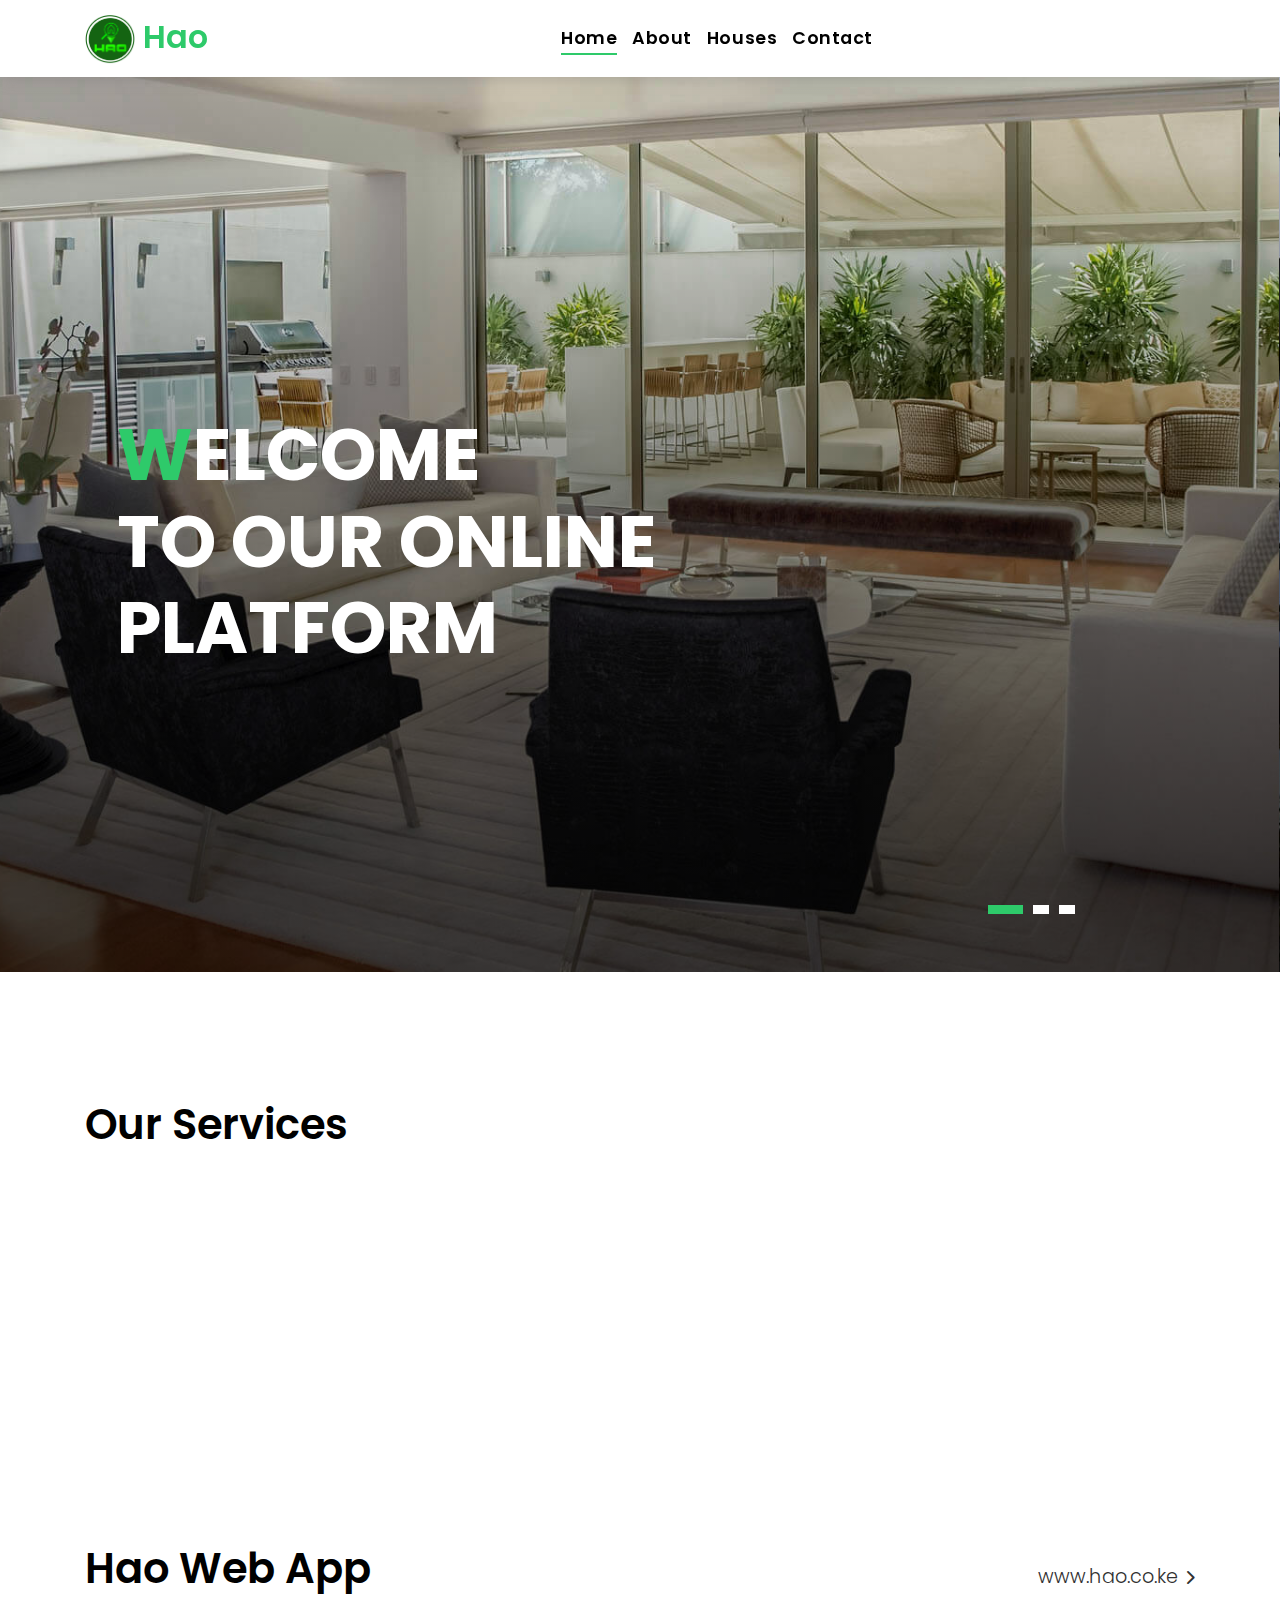
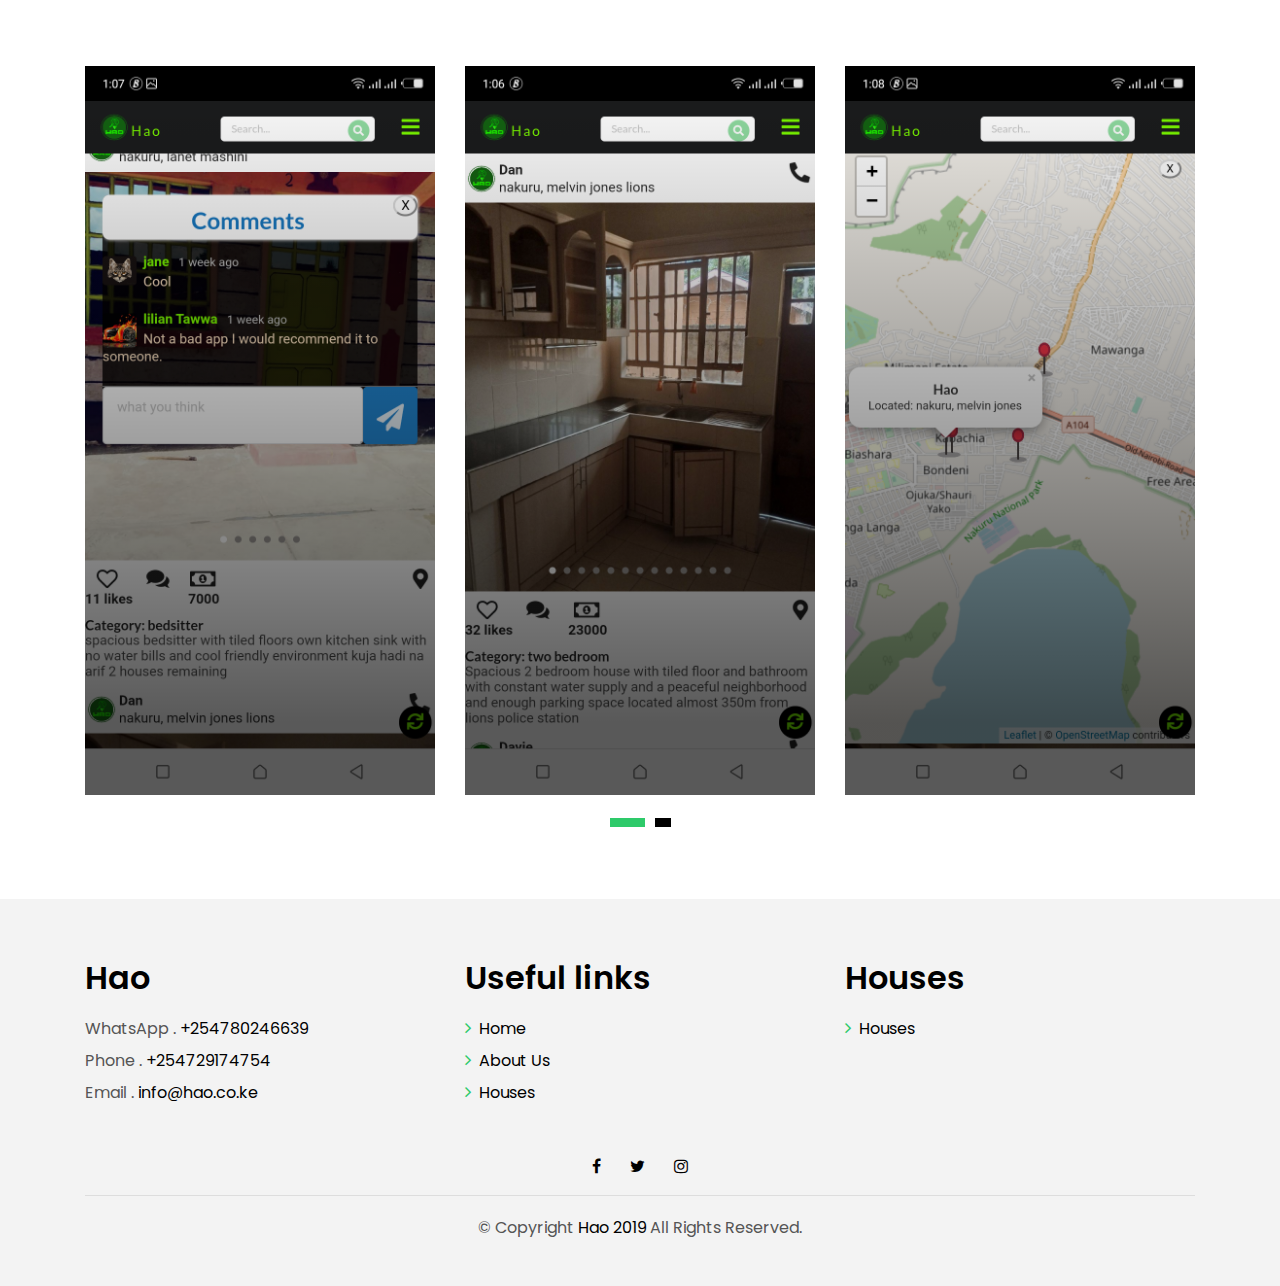
<file: index.html>
<!DOCTYPE html>
<html lang="en">
<head>
  <meta charset="utf-8">
  <title>Hao</title>
  <meta content="width=device-width, initial-scale=1.0" name="viewport">
  <meta content="hao, houses, offices, properties, rentals, stalls, lands for sale, shops" name="keywords">
  <meta content="" name="description">

  <!-- Favicons -->
  <link href="img/favicon.png" rel="icon">
  <link href="img/favicon.png" rel="apple-touch-icon">

  <!-- Google Fonts -->
  <link href="https://fonts.googleapis.com/css?family=Poppins:300,400,500,600,700" rel="stylesheet">

  <!-- Bootstrap CSS File -->
  <link href="lib/bootstrap/css/bootstrap.min.css" rel="stylesheet">

  <!-- Libraries CSS Files -->
  <link href="lib/font-awesome/css/font-awesome.min.css" rel="stylesheet">
  <link href="lib/animate/animate.min.css" rel="stylesheet">
  <link href="lib/ionicons/css/ionicons.min.css" rel="stylesheet">
  <link href="lib/owlcarousel/assets/owl.carousel.min.css" rel="stylesheet">

  <!-- Main Stylesheet File -->
  <link href="css/style.css" rel="stylesheet">

  <!-- =======================================================
    Theme Name: EstateAgency
    Theme URL: https://bootstrapmade.com/real-estate-agency-bootstrap-template/
    Author: BootstrapMade.com
    License: https://bootstrapmade.com/license/
  ======================================================= -->
</head>

<body>


  <!--/ Nav Star /-->
  <br>
  <br>
  <br>

  <nav class="navbar navbar-default navbar-trans navbar-expand-lg fixed-top">
    <div class="container">
      <button class="navbar-toggler collapsed" type="button" data-toggle="collapse" data-target="#navbarDefault"
        aria-controls="navbarDefault" aria-expanded="false" aria-label="Toggle navigation">
        <span></span>
        <span></span>
        <span></span>
      </button>

      <a class="navbar-brand text-brand" href="index.html">
        <img src="img/favicon.png" width="50" height="50" alt="logo"/>
        <span class="color-b">Hao</span>
      </a>

      <div class="navbar-collapse collapse justify-content-center" id="navbarDefault">
        <ul class="navbar-nav">
          <li class="nav-item">
            <a class="nav-link active" href="index.html">Home</a>
          </li>
          <li class="nav-item">
            <a class="nav-link" href="about.html">About</a>
          </li>
          <li class="nav-item">
            <a class="nav-link" href="http://hao.co.ke">Houses</a>
          </li>
        <li class="nav-item">
            <a class="nav-link" href="contact.html">Contact</a>
          </li>
        </ul>
      </div>
    </div>
  </nav>
  <!--/ Nav End /-->

  <!--/ Carousel Star /-->
  <div class="intro intro-carousel">
    <div id="carousel" class="owl-carousel owl-theme">
      <div class="carousel-item-a intro-item bg-image" style="background-image: url(img/slide-1.jpg)">
        <div class="overlay overlay-a"></div>
        <div class="intro-content display-table">
          <div class="table-cell">
            <div class="container">
              <div class="row">
                <div class="col-lg-8">
                  <div class="intro-body">
                    <h1 class="intro-title mb-4">
                      <span class="color-b">W</span>elcome
                      <br> To our online Platform </h1>
                  </div>
                </div>
              </div>
            </div>
          </div>
        </div>
      </div>
      <div class="carousel-item-a intro-item bg-image" style="background-image: url(img/slide-2.jpg)">
        <div class="overlay overlay-a"></div>
        <div class="intro-content display-table">
          <div class="table-cell">
            <div class="container">
              <div class="row">
                <div class="col-lg-8">
                  <div class="intro-body">
                    <h1 class="intro-title mb-4">
                      <span class="color-b">s</span>aka <br>Hao na Hao
                    </h1>
                  </div>
                </div>
              </div>
            </div>
          </div>
        </div>
      </div>
      <div class="carousel-item-a intro-item bg-image" style="background-image: url(img/slide-3.jpg)">
        <div class="overlay overlay-a"></div>
        <div class="intro-content display-table">
          <div class="table-cell">
            <div class="container">
              <div class="row">
                <div class="col-lg-8">
                  <div class="intro-body">
                    <h1 class="intro-title mb-4">
                      <span class="color-b">H </span>ao
                      <br>got you<br> covered </h1>

                  </div>
                </div>
              </div>
            </div>
          </div>
        </div>
      </div>
    </div>
  </div>
  <!--/ Carousel end /-->

  <!--/ Services Star /-->
  <section class="section-services section-t8">
    <div class="container">
      <div class="row">
        <div class="col-md-12">
          <div class="title-wrap d-flex justify-content-between">
            <div class="title-box">
              <h2 class="title-a">Our Services</h2>
            </div>
          </div>
        </div>
      </div>
      <div class="row">
        <div class="col-md-4">
          <div class="card-box-c foo">
            <div class="card-header-c d-flex">
              <div class="card-box-ico">
                <span class="fa fa-line-chart fa-5x fa-2x"></span>
              </div>
              <div class="card-title-c align-self-center">
<!--                <h2 class="title-c">Property Marketing</h2>-->
              </div>
            </div>
            <div class="card-body-c">
              <p class="content-c">
               Property Marketing
              </p>
            </div>
            <div class="card-footer-c">
              <a href="#" class="link-c link-icon">
                <span class="ion-ios-arrow-forward"></span>
              </a>
            </div>
          </div>
        </div>
        <div class="col-md-4">
          <div class="card-box-c foo">
            <div class="card-header-c d-flex">
              <div class="card-box-ico">
                <span class="fa fa-home fa-5x"></span>
              </div>
              <div class="card-title-c align-self-center">
<!--                <h2 class="title-c">xxxxx</h2>-->
              </div>
            </div>
            <div class="card-body-c">
              <p class="content-c">
               House/Rental Search
              </p>
            </div>
            <div class="card-footer-c">
              <a href="#" class="link-c link-icon">
                <span class="ion-ios-arrow-forward"></span>
              </a>
            </div>
          </div>
        </div>
        <div class="col-md-4">
          <div class="card-box-c foo">
            <div class="card-header-c d-flex">
              <div class="card-box-ico">
                <span class="fa fa-building fa-5x"></span>
              </div>
              <div class="card-title-c align-self-center">
<!--                <h2 class="title-c">Sell</h2>-->
              </div>
            </div>
            <div class="card-body-c">
              <p class="content-c">
                 Office and Stall Search
              </p>
            </div>
            <div class="card-footer-c">
              <a href="#" class="link-c link-icon">
                <span class="ion-ios-arrow-forward"></span>
              </a>
            </div>
          </div>
        </div>
      </div>
    </div>
  </section>
  <!--/ Services End /-->

  <!--/ Property Star /-->
  <section class="section-property section-t8">
    <div class="container">
      <div class="row">
        <div class="col-md-12">
          <div class="title-wrap d-flex justify-content-between">
            <div class="title-box">
              <h2 class="title-a">Hao Web App</h2>
            </div>
            <div class="title-link">
              <a href="http://hao.co.ke">www.hao.co.ke
                <span class="ion-ios-arrow-forward"></span>
              </a>
            </div>
          </div>
        </div>
      </div>
      <!--carousel start-->
      <div id="property-carousel" class="owl-carousel owl-theme">
           <div class="carousel-item-b">
              <div class="card-box-a card-shadow">
                <div class="img-box-a">
                 <img src="img/app1.png" alt="" class="img-a img-fluid">
                </div>
              </div>
           </div>
        <div class="carousel-item-b">
              <div class="card-box-a card-shadow">
                <div class="img-box-a">
                 <img src="img/app.png" alt="" class="img-a img-fluid">
                </div>
              </div>
        </div>
        <div class="carousel-item-b">
              <div class="card-box-a card-shadow">
                <div class="img-box-a">
                 <img src="img/app6.png" alt="" class="img-a img-fluid">
                </div>
              </div>
        </div>
        <div class="carousel-item-b">
              <div class="card-box-a card-shadow">
                <div class="img-box-a">
                 <img src="img/app4.png" alt="" class="img-a img-fluid">
                </div>
              </div>
        </div>
        <div class="carousel-item-b">
              <div class="card-box-a card-shadow">
                <div class="img-box-a">
                 <img src="img/app5.png" alt="" class="img-a img-fluid">
                </div>
              </div>
        </div>
      <div class="carousel-item-b">
              <div class="card-box-a card-shadow">
                <div class="img-box-a">
                 <img src="img/app6.png" alt="" class="img-a img-fluid">
                </div>
              </div>
       </div>
      </div>
      <!--carousel end-->
    </div>
  </section>
  <!--/ Property End /-->
  <!--/ News Star /-->
  
  <!--/ News End /-->

 

  <!--/ footer Star /-->
  <section class="section-footer">
    <div class="container">
      <div class="row">
        <div class="col-sm-12 col-md-4">
          <div class="widget-a">
            <div class="w-header-a">
              <h3 class="w-title-a text-brand">Hao</h3>
            </div>
            <div class="w-body-a">
<!--              <p class="w-text-a color-text-a">-->
<!--                xxxxxxxxxxxxxxxxxxxxxxxxxxxx.-->
<!--              </p>-->
            </div>
            <div class="w-footer-a">
              <ul class="list-unstyled">
                <li class="color-a">
                  <span class="color-text-a">WhatsApp .</span> +254780246639</li>
                <li class="color-a">
                  <span class="color-text-a">Phone .</span> +254729174754</li>
                <li class="color-a">
                  <span class="color-text-a">Email .</span> info@hao.co.ke</li>
              </ul>
            </div>
          </div>
        </div>
        <div class="col-sm-12 col-md-4 section-md-t3">
          <div class="widget-a">
            <div class="w-header-a">
              <h3 class="w-title-a text-brand">Useful links</h3>
            </div>
            <div class="w-body-a">
              <div class="w-body-a">
                <ul class="list-unstyled">
                  <li class="item-list-a">
                    <i class="fa fa-angle-right"></i> <a href="#">Home </a>
                  </li>
                  <li class="item-list-a">
                    <i class="fa fa-angle-right"></i> <a href="about.html">About Us</a>
                  </li>
                  <li class="item-list-a">
                    <i class="fa fa-angle-right"></i> <a href="http://hao.co.ke">Houses</a>
                  </li>
                </ul>
              </div>
            </div>
          </div>
        </div>
        <div class="col-sm-12 col-md-4 section-md-t3">
          <div class="widget-a">
            <div class="w-header-a">
              <h3 class="w-title-a text-brand">Houses</h3>
            </div>
            <div class="w-body-a">
              <ul class="list-unstyled">
                <li class="item-list-a">
                  <i class="fa fa-angle-right"></i> <a href="http://hao.co.ke">Houses</a>
                </li>
              
              </ul>
            </div>
          </div>
        </div>
      </div>
    </div>
  </section>
  <footer>
    <div class="container">
      <div class="row">
        <div class="col-md-12">
        <div class="socials-a">
            <ul class="list-inline">
              <li class="list-inline-item">
                <a href="#">
                  <i class="fa fa-facebook" aria-hidden="true"></i>
                </a>
              </li>
              <li class="list-inline-item">
                <a href="#">
                  <i class="fa fa-twitter" aria-hidden="true"></i>
                </a>
              </li>
              <li class="list-inline-item">
                <a href="#">
                  <i class="fa fa-instagram" aria-hidden="true"></i>
                </a>
              </li>
            </ul>
          </div>
          <div class="copyright-footer">
            <p class="copyright color-text-a">
              &copy; Copyright
              <span class="color-a">Hao 2019</span> All Rights Reserved.
            </p>
     </div>
  <!--
              
          </div>
        </div>
      </div>
    </div>
  </footer>
  Footer End /-->

  <a href="#" class="back-to-top"><i class="fa fa-chevron-up"></i></a>
  <div id="preloader"></div>

  <!-- JavaScript Libraries -->
  <script src="lib/jquery/jquery.min.js"></script>
  <script src="lib/jquery/jquery-migrate.min.js"></script>
 <script src="lib/popper/popper.min.js"></script>
  <script src="lib/bootstrap/js/bootstrap.min.js"></script>
  <script src="lib/easing/easing.min.js"></script>
  <script src="lib/owlcarousel/owl.carousel.min.js"></script>
  <script src="lib/scrollreveal/scrollreveal.min.js"></script>
 <!-- Contact Form JavaScript File -->
  <script src="contactform/contactform.js"></script>
  <!-- Template Main Javascript File -->
  <script src="js/main.js"></script>

</body>
</html>
</file>
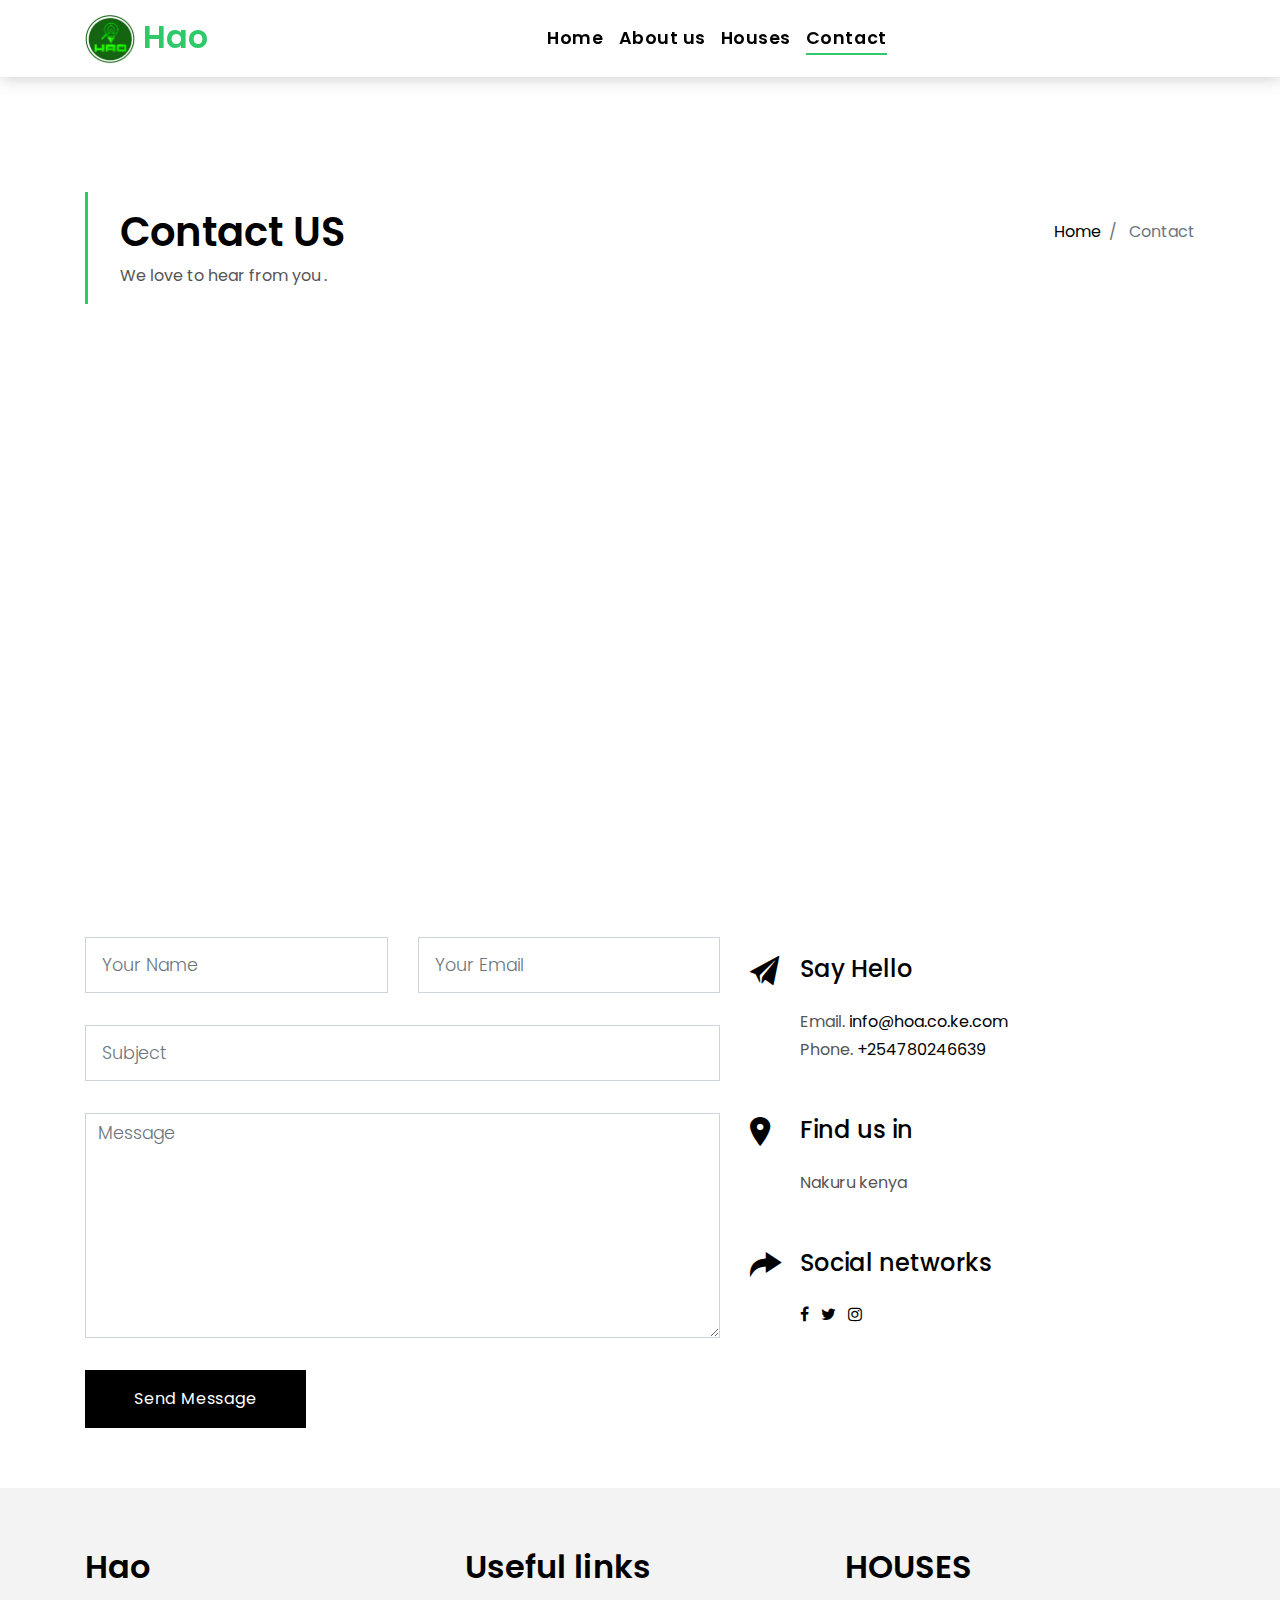
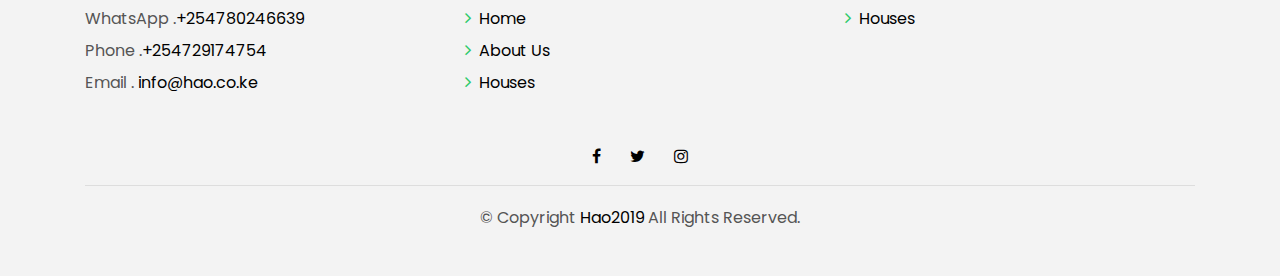
<file: contact.html>
<!DOCTYPE html>
<html lang="en">
<head>
  <meta charset="utf-8">
  <title>Hao</title>
  <meta content="width=device-width, initial-scale=1.0" name="viewport">
  <meta content="" name="keywords">
  <meta content="" name="description">

  <!-- Favicons -->
  <link href="img/favicon.png" rel="icon">
  <link href="img/favicon.png" rel="apple-touch-icon">

  <!-- Google Fonts -->
  <link href="https://fonts.googleapis.com/css?family=Poppins:300,400,500,600,700" rel="stylesheet">

  <!-- Bootstrap CSS File -->
  <link href="lib/bootstrap/css/bootstrap.min.css" rel="stylesheet">

  <!-- Libraries CSS Files -->
  <link href="lib/font-awesome/css/font-awesome.min.css" rel="stylesheet">
  <link href="lib/animate/animate.min.css" rel="stylesheet">
  <link href="lib/ionicons/css/ionicons.min.css" rel="stylesheet">
  <link href="lib/owlcarousel/assets/owl.carousel.min.css" rel="stylesheet">

  <!-- Main Stylesheet File -->
  <link href="css/style.css" rel="stylesheet">

  <!-- =======================================================
    Theme Name: EstateAgency
    Theme URL: https://bootstrapmade.com/real-estate-agency-bootstrap-template/
    Author: BootstrapMade.com
    License: https://bootstrapmade.com/license/
  ======================================================= -->
</head>

<body>
  <!--/ Nav Star /-->
  <nav class="navbar navbar-default navbar-trans navbar-expand-lg fixed-top">
    <div class="container">
      <button class="navbar-toggler collapsed" type="button" data-toggle="collapse" data-target="#navbarDefault"
        aria-controls="navbarDefault" aria-expanded="false" aria-label="Toggle navigation">
        <span></span>
        <span></span>
        <span></span>
      </button>
      <a class="navbar-brand text-brand" href="index.html">
         <img src="img/favicon.png" width="50" height="50" alt="logo"/>
        <span class="color-b">Hao</span>
      </a>
      <div class="navbar-collapse collapse justify-content-center" id="navbarDefault">
        <ul class="navbar-nav">
          <li class="nav-item">
            <a class="nav-link" href="index.html">Home</a>
          </li>
          <li class="nav-item">
            <a class="nav-link" href="about.html">About us </a>
          </li>
          <li class="nav-item">
            <a class="nav-link" href="http://hao.co.ke">Houses</a>
          </li>
           <li class="nav-item">
            <a class="nav-link active" href="contact.html">Contact</a>
          </li>
        </ul>
      </div>

    </div>
  </nav>
  <!--/ Nav End /-->

  <!--/ Intro Single star /-->
  <section class="intro-single">
    <div class="container">
      <div class="row">
        <div class="col-md-12 col-lg-8">
          <div class="title-single-box">
            <h1 class="title-single">Contact US</h1>
            <span class="color-text-a">We love to hear from you .</span>
          </div>
        </div>
        <div class="col-md-12 col-lg-4">
          <nav aria-label="breadcrumb" class="breadcrumb-box d-flex justify-content-lg-end">
            <ol class="breadcrumb">
              <li class="breadcrumb-item">
                <a href="index.html">Home</a>
              </li>
              <li class="breadcrumb-item active" aria-current="page">
                Contact
              </li>
            </ol>
          </nav>
        </div>
      </div>
    </div>
  </section>
  <!--/ Intro Single End /-->

  <!--/ Contact Star /-->
  <section class="contact">
    <div class="container">
      <div class="row">
        <div class="col-sm-12">
          <div class="contact-map box">
            <div id="map" class="contact-map">
              <iframe src="https://www.google.com/maps/embed?pb=!1m18!1m12!1m3!1d3022.1422937950147!2d-73.98731968482413!3d40.75889497932681!2m3!1f0!2f0!3f0!3m2!1i1024!2i768!4f13.1!3m3!1m2!1s0x89c25855c6480299%3A0x55194ec5a1ae072e!2sTimes+Square!5e0!3m2!1ses-419!2sve!4v1510329142834"
                width="100%" height="450" frameborder="0" style="border:0" allowfullscreen></iframe>
            </div>
          </div>
        </div>
        <div class="col-sm-12 section-t8">
          <div class="row">
            <div class="col-md-7">
              <form class="form-a contactForm" action="" method="post" role="form">
                <div id="sendmessage">Your message has been sent. Thank you!</div>
                <div id="errormessage"></div>
                <div class="row">
                  <div class="col-md-6 mb-3">
                    <div class="form-group">
                      <input type="text" name="name" class="form-control form-control-lg form-control-a" placeholder="Your Name" data-rule="minlen:4" data-msg="Please enter at least 4 chars">
                      <div class="validation"></div>
                    </div>
                  </div>
                  <div class="col-md-6 mb-3">
                    <div class="form-group">
                      <input name="email" type="email" class="form-control form-control-lg form-control-a" placeholder="Your Email" data-rule="email" data-msg="Please enter a valid email">
                      <div class="validation"></div>
                    </div>
                  </div>
                  <div class="col-md-12 mb-3">
                    <div class="form-group">
                      <input type="text" name="subject" class="form-control form-control-lg form-control-a" placeholder="Subject" data-rule="minlen:4" data-msg="Please enter at least 8 chars of subject">
                      <div class="validation"></div>
                    </div>
                  </div>
                  <div class="col-md-12 mb-3">
                    <div class="form-group">
                      <textarea name="message" class="form-control" name="message" cols="45" rows="8" data-rule="required" data-msg="Please write something for us" placeholder="Message"></textarea>
                      <div class="validation"></div>
                    </div>
                  </div>
                  <div class="col-md-12">
                    <button type="submit" class="btn btn-a">Send Message</button>
                  </div>
                </div>
              </form>
            </div>
            <div class="col-md-5 section-md-t3">
              <div class="icon-box section-b2">
                <div class="icon-box-icon">
                  <span class="ion-ios-paper-plane"></span>
                </div>
                <div class="icon-box-content table-cell">
                  <div class="icon-box-title">
                    <h4 class="icon-title">Say Hello</h4>
                  </div>
                  <div class="icon-box-content">
                    <p class="mb-1">Email.
                      <span class="color-a">info@hoa.co.ke.com</span>
                    </p>
                    <p class="mb-1">Phone.
                      <span class="color-a">+254780246639</span>
                    </p>
                  </div>
                </div>
              </div>
              <div class="icon-box section-b2">
                <div class="icon-box-icon">
                  <span class="ion-ios-pin"></span>
                </div>
                <div class="icon-box-content table-cell">
                  <div class="icon-box-title">
                    <h4 class="icon-title">Find us in</h4>
                  </div>
                  <div class="icon-box-content">
                    <p class="mb-1">
                      Nakuru kenya
                      <br>
                    </p>
                  </div>
                </div>
              </div>
              <div class="icon-box">
                <div class="icon-box-icon">
                  <span class="ion-ios-redo"></span>
                </div>
                <div class="icon-box-content table-cell">
                  <div class="icon-box-title">
                    <h4 class="icon-title">Social networks</h4>
                  </div>
                  <div class="icon-box-content">
                    <div class="socials-footer">
                      <ul class="list-inline">
                        <li class="list-inline-item">
                          <a href="#" class="link-one">
                            <i class="fa fa-facebook" aria-hidden="true"></i>
                          </a>
                        </li>
                        <li class="list-inline-item">
                          <a href="#" class="link-one">
                            <i class="fa fa-twitter" aria-hidden="true"></i>
                          </a>
                        </li>
                        <li class="list-inline-item">
                          <a href="#" class="link-one">
                            <i class="fa fa-instagram" aria-hidden="true"></i>
                          </a>
                        </li>
                       
                      
                      </ul>
                    </div>
                  </div>
                </div>
              </div>
            </div>
          </div>
        </div>
      </div>
    </div>
  </section>
  <!--/ Contact End /-->

  <!--/ footer Star /-->
   <!--/ footer Star /-->
  <section class="section-footer">
    <div class="container">
      <div class="row">
        <div class="col-sm-12 col-md-4">
          <div class="widget-a">
            <div class="w-header-a">
              <h3 class="w-title-a text-brand">Hao</h3>
            </div>

            <div class="w-footer-a">
              <ul class="list-unstyled">
                <li class="color-a">
                  <span class="color-text-a">WhatsApp .</span>+254780246639
                </li>
                <li class="color-a">
                  <span class="color-text-a">Phone .</span>+254729174754
                </li>
                <li class="color-a">
                  <span class="color-text-a">Email .</span> info@hao.co.ke</li>
              </ul>
            </div>
          </div>
        </div>
        <div class="col-sm-12 col-md-4 section-md-t3">
          <div class="widget-a">
            <div class="w-header-a">
              <h3 class="w-title-a text-brand">Useful links</h3>
            </div>
            <div class="w-body-a">
              <div class="w-body-a">
                <ul class="list-unstyled">
                  <li class="item-list-a">
                    <i class="fa fa-angle-right"></i> <a href="index.html">Home </a>
                  </li>
                  <li class="item-list-a">
                    <i class="fa fa-angle-right"></i> <a href="about.html">About Us</a>
                  </li>
                  <li class="item-list-a">
                    <i class="fa fa-angle-right"></i> <a href="http://hao.co.ke">Houses</a>
                  </li>
                </ul>
              </div>
            </div>
          </div>
        </div>
        <div class="col-sm-12 col-md-4 section-md-t3">
          <div class="widget-a">
            <div class="w-header-a">
              <h3 class="w-title-a text-brand">HOUSES</h3>
            </div>
            <div class="w-body-a">
              <ul class="list-unstyled">
                <li class="item-list-a">
                  <i class="fa fa-angle-right"></i> <a href="#">Houses</a>
                </li>
               
              </ul>
            </div>
          </div>
        </div>
      </div>
    </div>
  </section>
  <footer>
    <div class="container">
      <div class="row">
        <div class="col-md-12">
        <div class="socials-a">
            <ul class="list-inline">
              <li class="list-inline-item">
                <a href="#">
                  <i class="fa fa-facebook" aria-hidden="true"></i>
                </a>
              </li>
              <li class="list-inline-item">
                <a href="#">
                  <i class="fa fa-twitter" aria-hidden="true"></i>
                </a>
              </li>
              <li class="list-inline-item">
                <a href="#">
                  <i class="fa fa-instagram" aria-hidden="true"></i>
                </a>
              </li>
            </ul>
          </div>
          <div class="copyright-footer">
            <p class="copyright color-text-a">
              &copy; Copyright
              <span class="color-a">Hao2019</span> All Rights Reserved.
            </p>
          </div>
          <div class="credits">
            <!--
              
          </div>
        </div>
      </div>
    </div>
  </footer>
   Footer End /-->

  <a href="#" class="back-to-top"><i class="fa fa-chevron-up"></i></a>
  <div id="preloader"></div>

  <!-- JavaScript Libraries -->
  <script src="lib/jquery/jquery.min.js"></script>
  <script src="lib/jquery/jquery-migrate.min.js"></script>
  <script src="lib/popper/popper.min.js"></script>
  <script src="lib/bootstrap/js/bootstrap.min.js"></script>
  <script src="lib/easing/easing.min.js"></script>
  <script src="lib/owlcarousel/owl.carousel.min.js"></script>
  <script src="lib/scrollreveal/scrollreveal.min.js"></script>
  <!-- Contact Form JavaScript File -->
  <script src="contactform/contactform.js"></script>

  <!-- Template Main Javascript File -->
  <script src="js/main.js"></script>

</body>
</html>
</file>
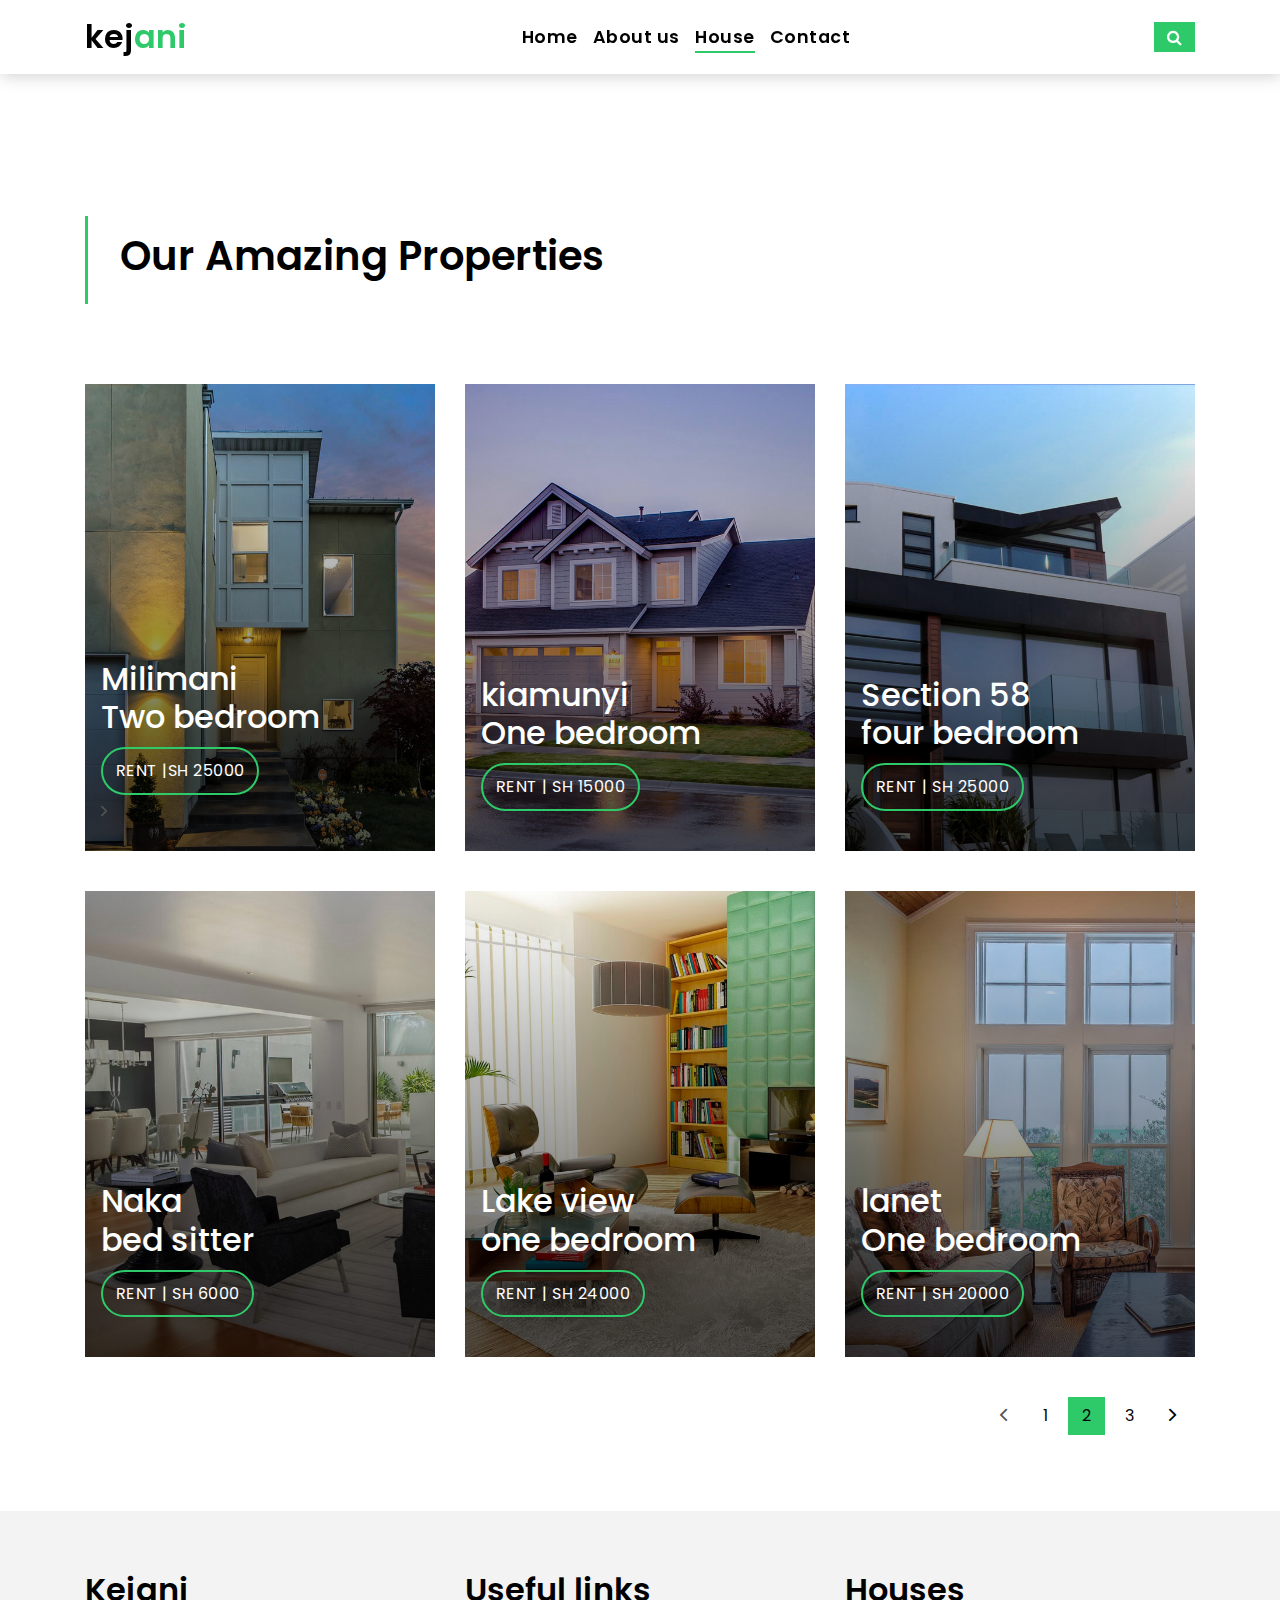
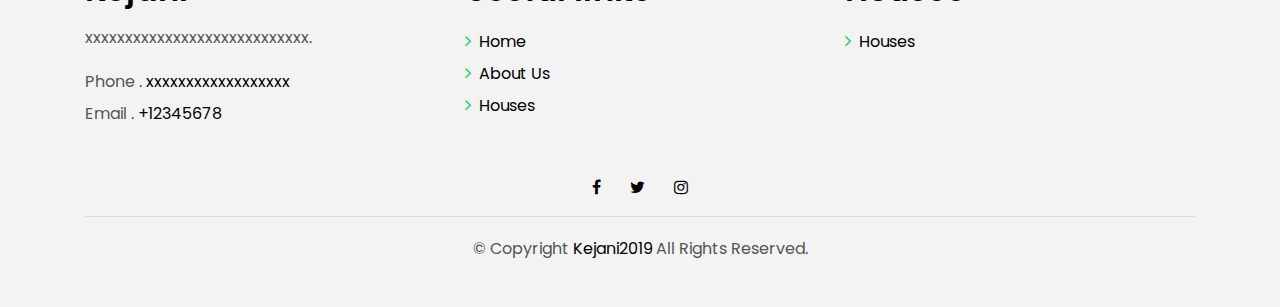
<file: property-grid.html>
!DOCTYPE html>
<html lang="en">
<head>
  <meta charset="utf-8">
  <title>kejani</title>
  <meta content="width=device-width, initial-scale=1.0" name="viewport">
  <meta content="" name="keywords">
  <meta content="" name="description">

  <!-- Favicons -->
  <link href="img/favicon.png" rel="icon">
  <link href="img/favicon.png" rel="apple-touch-icon">

  <!-- Google Fonts -->
  <link href="https://fonts.googleapis.com/css?family=Poppins:300,400,500,600,700" rel="stylesheet">

  <!-- Bootstrap CSS File -->
  <link href="lib/bootstrap/css/bootstrap.min.css" rel="stylesheet">

  <!-- Libraries CSS Files -->
  <link href="lib/font-awesome/css/font-awesome.min.css" rel="stylesheet">
  <link href="lib/animate/animate.min.css" rel="stylesheet">
  <link href="lib/ionicons/css/ionicons.min.css" rel="stylesheet">
  <link href="lib/owlcarousel/assets/owl.carousel.min.css" rel="stylesheet">

  <!-- Main Stylesheet File -->
  <link href="css/style.css" rel="stylesheet">

  <!-- =======================================================
    Theme Name: EstateAgency
    Theme URL: https://bootstrapmade.com/real-estate-agency-bootstrap-template/
    Author: BootstrapMade.com
    License: https://bootstrapmade.com/license/
  ======================================================= -->
</head>

<body>

 
  <div class="click-closed"></div>
  <!--/ Form Search Star /-->
  <div class="box-collapse">
    <div class="title-box-d">
      <h3 class="title-d">Search Property</h3>
    </div>
    <span class="close-box-collapse right-boxed ion-ios-close"></span>
    <div class="box-collapse-wrap form">
      <form class="form-a">
        <div class="row">
          <div class="col-md-12 mb-2">
            <div class="form-group">
              <label for="Type">Keyword</label>
              <input type="text" class="form-control form-control-lg form-control-a" placeholder="Keyword">
            </div>
          </div>
          <div class="col-md-6 mb-2">
            <div class="form-group">
              <label for="Type">Type</label>
              <select class="form-control form-control-lg form-control-a" id="Type">
                <option>All Type</option>
                <option>For Rent</option>
                <option>For Sale</option>
                <option>Open House</option>
              </select>
            </div>
          </div>
          <div class="col-md-6 mb-2">
            <div class="form-group">
              <label for="city">City</label>
              <select class="form-control form-control-lg form-control-a" id="city">
                <option>Nakuru</option>
                <option>Nakuru</option>
                <option>Nakuru</option>
                <option>Nakuru</option>
                <option>Nakuru</option>
                <option>Nakuru</option>
              </select>
            </div>
          </div>
          <div class="col-md-6 mb-2">
            <div class="form-group">
              <label for="bedrooms">Bedrooms</label>
              <select class="form-control form-control-lg form-control-a" id="bedrooms">
                <option>Any</option>
                <option>01</option>
                <option>02</option>
                <option>03</option>
              </select>
            </div>
          </div>
          <div class="col-md-6 mb-2">
            <div class="form-group">
              <label for="garages">Garages</label>
              <select class="form-control form-control-lg form-control-a" id="garages">
                <option>Any</option>
                <option>01</option>
                <option>02</option>
                <option>03</option>
                <option>04</option>
              </select>
            </div>
          </div>
          <div class="col-md-6 mb-2">
            <div class="form-group">
              <label for="bathrooms">Bathrooms</label>
              <select class="form-control form-control-lg form-control-a" id="bathrooms">
                <option>Any</option>
                <option>01</option>
                <option>02</option>
                <option>03</option>
              </select>
            </div>
          </div>
          <div class="col-md-6 mb-2">
            <div class="form-group">
              <label for="price">Min Price</label>
              <select class="form-control form-control-lg form-control-a" id="price">
                <option>Unlimite</option>
                <option>sh20000</option>
                   <option>sh20000</option>
                   <option>sh20000</option>
                   <option>sh20000</option>
                   <option>sh20000</option>
                   <option>sh20000</option>
                   <option>sh20000</option>
                
              </select>
            </div>
          </div>
          <div class="col-md-12">
            <button type="submit" class="btn btn-b">Search Property</button>
          </div>
        </div>
      </form>
    </div>
  </div>
  <!--/ Form Search End /-->

  <!--/ Nav Star /-->
  <nav class="navbar navbar-default navbar-trans navbar-expand-lg fixed-top">
    <div class="container">
      <button class="navbar-toggler collapsed" type="button" data-toggle="collapse" data-target="#navbarDefault"
        aria-controls="navbarDefault" aria-expanded="false" aria-label="Toggle navigation">
        <span></span>
        <span></span>
        <span></span>
      </button>
      <a class="navbar-brand text-brand" href="index.html">kej<span class="color-b">ani</span></a>
      <button type="button" class="btn btn-link nav-search navbar-toggle-box-collapse d-md-none" data-toggle="collapse"
        data-target="#navbarTogglerDemo01" aria-expanded="false">
        <span class="fa fa-search" aria-hidden="true"></span>
      </button>
      <div class="navbar-collapse collapse justify-content-center" id="navbarDefault">
        <ul class="navbar-nav">
          <li class="nav-item">
            <a class="nav-link" href="index.html">Home</a>
          </li>
          <li class="nav-item">
            <a class="nav-link" href="about.html">About us </a>
          </li>
          <li class="nav-item">
            <a class="nav-link active" href="property-grid.html">House</a>
            </li>
          <li class="nav-item">
            <a class="nav-link" href="contact.html">Contact</a>
          </li>
        </ul>
      </div>
      <button type="button" class="btn btn-b-n navbar-toggle-box-collapse d-none d-md-block" data-toggle="collapse"
        data-target="#navbarTogglerDemo01" aria-expanded="false">
        <span class="fa fa-search" aria-hidden="true"></span>
      </button>
    </div>
  </nav>
  <!--/ Nav End /-->

  <!--/ Intro Single star /-->
  <section class="intro-single">
    <div class="container">
      <div class="row">
        <div class="col-md-12 col-lg-8">
          <div class="title-single-box">
            <h1 class="title-single">Our Amazing Properties</h1>
           
          </div>
        </div>
        <div class="col-md-12 col-lg-4">
          <nav aria-label="breadcrumb" class="breadcrumb-box d-flex justify-content-lg-end">
            <ol class="breadcrumb">
             </ol>
          </nav>
        </div>
      </div>
    </div>
  </section>
  <!--/ Intro Single End /-->

  <!--/ Property Grid Star /-->
  <section class="property-grid grid">
    <div class="container">
      <div class="row">
        <div class="col-sm-12">
          <div class="grid-option">
          </div>
        </div>
        <div class="col-md-4">
          <div class="card-box-a card-shadow">
            <div class="img-box-a">
              <img src="img/property-1.jpg" alt="" class="img-a img-fluid">
            </div>
            <div class="card-overlay">
              <div class="card-overlay-a-content">
                <div class="card-header-a">
                  <h2 class="card-title-a">
                    <a href="#">Milimani
                      <br />Two bedroom </a>
                  </h2>
                </div>
                <div class="card-body-a">
                  <div class="price-box d-flex">
                    <span class="price-a">rent |sh 25000</span>
                  </div>
                 
                <span class="ion-ios-arrow-forward"></span>
              
                </div>
                <div class="card-footer-a">
                  <ul class="card-info d-flex justify-content-around">
                    <li>
                      <h4 class="card-info-title">Area</h4>
                      <span>340m
                        <sup>2</sup>
                      </span>
                    </li>
                    <li>
                      <h4 class="card-info-title">Beds</h4>
                      <span>2</span>
                    </li>
                    <li>
                      <h4 class="card-info-title">Baths</h4>
                      <span>4</span>
                    </li>
                    <li>
                      <h4 class="card-info-title">Garages</h4>
                      <span>1</span>
                    </li>
                  </ul>
                </div>
              </div>
            </div>
          </div>
        </div>
        <div class="col-md-4">
          <div class="card-box-a card-shadow">
            <div class="img-box-a">
              <img src="img/property-3.jpg" alt="" class="img-a img-fluid">
            </div>
            <div class="card-overlay">
              <div class="card-overlay-a-content">
                <div class="card-header-a">
                  <h2 class="card-title-a">
                    <a href="#">kiamunyi
                      <br /> One bedroom</a>
                  </h2>
                </div>
                <div class="card-body-a">
                  <div class="price-box d-flex">
                    <span class="price-a">rent | sh 15000</span>
                  </div>
                </div>
                <div class="card-footer-a">
                  <ul class="card-info d-flex justify-content-around">
                    <li>
                      <h4 class="card-info-title">Area</h4>
                      <span>340m
                        <sup>2</sup>
                      </span>
                    </li>
                    <li>
                      <h4 class="card-info-title">Beds</h4>
                      <span>2</span>
                    </li>
                    <li>
                      <h4 class="card-info-title">Baths</h4>
                      <span>4</span>
                    </li>
                    <li>
                      <h4 class="card-info-title">Garages</h4>
                      <span>1</span>
                    </li>
                  </ul>
                </div>
              </div>
            </div>
          </div>
        </div>
        <div class="col-md-4">
          <div class="card-box-a card-shadow">
            <div class="img-box-a">
              <img src="img/property-6.jpg" alt="" class="img-a img-fluid">
            </div>
            <div class="card-overlay">
              <div class="card-overlay-a-content">
                <div class="card-header-a">
                  <h2 class="card-title-a">
                    <a href="#">Section 58
                      <br />four bedroom</a>
                  </h2>
                </div>
                <div class="card-body-a">
                  <div class="price-box d-flex">
                    <span class="price-a">rent | sh 25000</span>
                  </div>
                 
                </div>
                <div class="card-footer-a">
                  <ul class="card-info d-flex justify-content-around">
                    <li>
                      <h4 class="card-info-title">Area</h4>
                      <span>340m
                        <sup>2</sup>
                      </span>
                    </li>
                    <li>
                      <h4 class="card-info-title">Beds</h4>
                      <span>2</span>
                    </li>
                    <li>
                      <h4 class="card-info-title">Baths</h4>
                      <span>4</span>
                    </li>
                    <li>
                      <h4 class="card-info-title">Garages</h4>
                      <span>1</span>
                    </li>
                  </ul>
                </div>
              </div>
            </div>
          </div>
        </div>
        <div class="col-md-4">
          <div class="card-box-a card-shadow">
            <div class="img-box-a">
              <img src="img/property-7.jpg" alt="" class="img-a img-fluid">
            </div>
            <div class="card-overlay">
              <div class="card-overlay-a-content">
                <div class="card-header-a">
                  <h2 class="card-title-a">
                    <a href="#">Naka
                      <br />bed sitter</a>
                  </h2>
                </div>
                <div class="card-body-a">
                  <div class="price-box d-flex">
                    <span class="price-a">rent | sh 6000</span>
                  </div>
                 
                </div>
                <div class="card-footer-a">
                  <ul class="card-info d-flex justify-content-around">
                    <li>
                      <h4 class="card-info-title">Area</h4>
                      <span>340m
                        <sup>2</sup>
                      </span>
                    </li>
                    <li>
                      <h4 class="card-info-title">Beds</h4>
                      <span>2</span>
                    </li>
                    <li>
                      <h4 class="card-info-title">Baths</h4>
                      <span>4</span>
                    </li>
                    <li>
                      <h4 class="card-info-title">Garages</h4>
                      <span>1</span>
                    </li>
                  </ul>
                </div>
              </div>
            </div>
          </div>
        </div>
        <div class="col-md-4">
          <div class="card-box-a card-shadow">
            <div class="img-box-a">
              <img src="img/property-8.jpg" alt="" class="img-a img-fluid">
            </div>
            <div class="card-overlay">
              <div class="card-overlay-a-content">
                <div class="card-header-a">
                  <h2 class="card-title-a">
                    <a href="#">Lake view
                      <br />one bedroom</a>
                  </h2>
                </div>
                <div class="card-body-a">
                  <div class="price-box d-flex">
                    <span class="price-a">rent | sh 24000</span>
                  </div>
                
                </div>
                <div class="card-footer-a">
                  <ul class="card-info d-flex justify-content-around">
                    <li>
                      <h4 class="card-info-title">Area</h4>
                      <span>340m
                        <sup>2</sup>
                      </span>
                    </li>
                    <li>
                      <h4 class="card-info-title">Beds</h4>
                      <span>2</span>
                    </li>
                    <li>
                      <h4 class="card-info-title">Baths</h4>
                      <span>4</span>
                    </li>
                    <li>
                      <h4 class="card-info-title">Garages</h4>
                      <span>1</span>
                    </li>
                  </ul>
                </div>
              </div>
            </div>
          </div>
        </div>
        <div class="col-md-4">
          <div class="card-box-a card-shadow">
            <div class="img-box-a">
              <img src="img/property-10.jpg" alt="" class="img-a img-fluid">
            </div>
            <div class="card-overlay">
              <div class="card-overlay-a-content">
                <div class="card-header-a">
                  <h2 class="card-title-a">
                    <a href="#">lanet
                      <br />One bedroom</a>
                  </h2>
                </div>
                <div class="card-body-a">
                  <div class="price-box d-flex">
                    <span class="price-a">rent | sh 20000</span>
                  </div>
                </div>
                <div class="card-footer-a">
                  <ul class="card-info d-flex justify-content-around">
                    <li>
                      <h4 class="card-info-title">Area</h4>
                      <span>340m
                        <sup>2</sup>
                      </span>
                    </li>
                    <li>
                      <h4 class="card-info-title">Beds</h4>
                      <span>2</span>
                    </li>
                    <li>
                      <h4 class="card-info-title">Baths</h4>
                      <span>4</span>
                    </li>
                    <li>
                      <h4 class="card-info-title">Garages</h4>
                      <span>1</span>
                    </li>
                  </ul>
                </div>
              </div>
            </div>
          </div>
        </div>
      </div>
      <div class="row">
        <div class="col-sm-12">
          <nav class="pagination-a">
            <ul class="pagination justify-content-end">
              <li class="page-item disabled">
                <a class="page-link" href="#" tabindex="-1">
                  <span class="ion-ios-arrow-back"></span>
                </a>
              </li>
              <li class="page-item">
                <a class="page-link" href="#">1</a>
              </li>
              <li class="page-item active">
                <a class="page-link" href="#">2</a>
              </li>
              <li class="page-item">
                <a class="page-link" href="#">3</a>
              </li>
              <li class="page-item next">
                <a class="page-link" href="#">
                  <span class="ion-ios-arrow-forward"></span>
                </a>
              </li>
            </ul>
          </nav>
        </div>
      </div>
    </div>
  </section>
  <!--/ Property Grid End /-->

  <!--/ footer Star /-->
   <!--/ footer Star /-->
  <section class="section-footer">
    <div class="container">
      <div class="row">
        <div class="col-sm-12 col-md-4">
          <div class="widget-a">
            <div class="w-header-a">
              <h3 class="w-title-a text-brand">Kejani</h3>
            </div>
            <div class="w-body-a">
              <p class="w-text-a color-text-a">
                xxxxxxxxxxxxxxxxxxxxxxxxxxxx.
              </p>
            </div>
            <div class="w-footer-a">
              <ul class="list-unstyled">
                <li class="color-a">
                  <span class="color-text-a">Phone .</span> xxxxxxxxxxxxxxxxxx</li>
                <li class="color-a">
                  <span class="color-text-a">Email .</span> +12345678</li>
              </ul>
            </div>
          </div>
        </div>
        <div class="col-sm-12 col-md-4 section-md-t3">
          <div class="widget-a">
            <div class="w-header-a">
              <h3 class="w-title-a text-brand">Useful links</h3>
            </div>
            <div class="w-body-a">
              <div class="w-body-a">
                <ul class="list-unstyled">
                  <li class="item-list-a">
                    <i class="fa fa-angle-right"></i> <a href="#">Home </a>
                  </li>
                  <li class="item-list-a">
                    <i class="fa fa-angle-right"></i> <a href="#">About Us</a>
                  </li>
                  <li class="item-list-a">
                    <i class="fa fa-angle-right"></i> <a href="#">Houses</a>
                  </li>
                </ul>
              </div>
            </div>
          </div>
        </div>
        <div class="col-sm-12 col-md-4 section-md-t3">
          <div class="widget-a">
            <div class="w-header-a">
              <h3 class="w-title-a text-brand">Houses</h3>
            </div>
            <div class="w-body-a">
              <ul class="list-unstyled">
                <li class="item-list-a">
                  <i class="fa fa-angle-right"></i> <a href="#">Houses</a>
                </li>
             
              </ul>
            </div>
          </div>
        </div>
      </div>
    </div>
  </section>
  <footer>
    <div class="container">
      <div class="row">
        <div class="col-md-12">
        <div class="socials-a">
            <ul class="list-inline">
              <li class="list-inline-item">
                <a href="#">
                  <i class="fa fa-facebook" aria-hidden="true"></i>
                </a>
              </li>
              <li class="list-inline-item">
                <a href="#">
                  <i class="fa fa-twitter" aria-hidden="true"></i>
                </a>
              </li>
              <li class="list-inline-item">
                <a href="#">
                  <i class="fa fa-instagram" aria-hidden="true"></i>
                </a>
              </li>
            </ul>
          </div>
          <div class="copyright-footer">
            <p class="copyright color-text-a">
              &copy; Copyright
              <span class="color-a">Kejani2019</span> All Rights Reserved.
            </p>
          </div>
          <div class="credits">
            <!--
              
          </div>
        </div>
      </div>
    </div>
  </footer>
  <!--/ Footer End /-->

  <a href="#" class="back-to-top"><i class="fa fa-chevron-up"></i></a>
  <div id="preloader"></div>

  <!-- JavaScript Libraries -->
  <script src="lib/jquery/jquery.min.js"></script>
  <script src="lib/jquery/jquery-migrate.min.js"></script>
  <script src="lib/popper/popper.min.js"></script>
  <script src="lib/bootstrap/js/bootstrap.min.js"></script>
  <script src="lib/easing/easing.min.js"></script>
  <script src="lib/owlcarousel/owl.carousel.min.js"></script>
  <script src="lib/scrollreveal/scrollreveal.min.js"></script>
  <!-- Contact Form JavaScript File -->
  <script src="contactform/contactform.js"></script>

  <!-- Template Main Javascript File -->
  <script src="js/main.js"></script>

</body>
</html>
</file>
<file: css/style.css>
/*
  Theme Name: EstateAgency
  Theme URL: https://bootstrapmade.com/real-estate-agency-bootstrap-template/
  Author: BootstrapMade.com
  License: https://bootstrapmade.com/license/
*/

/*======================================
//--//-->   STYLES GENERALES
======================================*/

body {
  font-family: 'Poppins', sans-serif;
  color: #555555;
}

h1,
h2,
h3,
h4,
h5,
h6 {
  color: #000000;
}

a {
  color: #000000;
  transition: all .5s ease;
}

a:hover {
  color: #2eca6a;
  text-decoration: none;
}

.link-two {
  color: #000000;
  transition: all .5s ease;
}

.link-two:hover {
  text-decoration: underline;
  color: #000000;
}

.link-one {
  color: #000000;
  transition: all .5s ease;
}

.link-one:hover {
  color: #000000;
  text-decoration: none;
}

.link-icon {
  color: #000000;
  font-weight: 500;
}

.link-icon span {
  font-size: 14px;
  padding-left: 4px;
  vertical-align: middle;
}

.link-a {
  color: #ffffff;
  text-decoration: none;
}

.link-a:hover {
  color: #ffffff;
  text-decoration: none;
}

.link-a span {
  font-size: 18px;
  vertical-align: middle;
  margin-left: 5px;
}

.text-brand {
  color: #000000;
  font-size: 2rem;
  font-weight: 600;
}

.color-a {
  color: #000000;
}

.color-b {
  color: #2eca6a;
}

.color-d {
  color: #adadad;
}

.color-text-a {
  color: #555555;
}

.no-margin {
  margin: 0;
}

/*------/ Nav Pills  /------*/

.nav-pills-a.nav-pills .nav-link {
  color: #000000;
  position: relative;
  font-weight: 600;
}

.nav-pills-a.nav-pills .nav-link.active {
  background-color: transparent;
}

.nav-pills-a.nav-pills .nav-link.active:after {
  content: '';
  position: absolute;
  left: 0;
  bottom: -1px;
  width: 100%;
  height: 2px;
  background-color: #2eca6a;
  z-index: 2;
}

/*------/ Bg Image /------*/

.bg-image {
  background-repeat: no-repeat;
  background-attachment: fixed;
  background-size: cover;
  background-position: center center;
}

/*------/ List a /------*/

.list-a {
  display: inline-block;
  line-height: 2;
  padding: 0;
  list-style: none;
}

.list-a li {
  position: relative;
  width: 50%;
  float: left;
  padding-left: 25px;
  padding-right: 5px;
}

.list-a li:before {
  content: '';
  width: 10px;
  height: 2px;
  position: absolute;
  background-color: #313131;
  top: 15px;
  left: 0;
}

/*------/ Pagination-a /------*/

.pagination-a .pagination .page-link {
  margin: 0 .2rem;
  border-color: transparent;
  padding: .5rem .8rem;
  color: #000000;
}

.pagination-a .pagination .page-link:hover,
.pagination-a .pagination .page-link:active,
.pagination-a .pagination .page-link:focus {
  background-color: #2eca6a;
}

.pagination-a .pagination .page-link span {
  font-size: 1.2rem;
}

.pagination-a .pagination .next .page-link {
  padding: .4rem .9rem;
}

.pagination-a .pagination .page-item:last-child .page-link {
  border-top-right-radius: 0;
  border-bottom-right-radius: 0;
}

.pagination-a .pagination .page-item:first-child .page-link {
  border-top-left-radius: 0;
  border-bottom-left-radius: 0;
}

.pagination-a .pagination .page-item.disabled .page-link {
  padding: .4rem .9rem;
  color: #555555;
}

.pagination-a .pagination .page-item.active .page-link {
  background-color: #2eca6a;
}

.a {
  color: #2eca6a;
  font-size: 1.3rem;
}

/*------/ Icon Box /------*/

.icon-box .icon-box-icon {
  display: table-cell;
  vertical-align: top;
  font-size: 36px;
  color: #000000;
  width: 50px;
  padding-top: 8px;
}

.icon-box .icon-box-content {
  padding-top: 18px;
}

/*------/ Space Padding /------*/

.section-t8 {
  padding-top: 8rem;
}

.section-t4 {
  padding-top: 4rem;
}

.section-t3 {
  padding-top: 3rem;
}

.section-b2 {
  padding-bottom: 2rem;
}

.section-tb85 {
  padding: 8rem 0 5rem 0;
}

/*------/ Title /------*/

.title-wrap {
  padding-bottom: 4rem;
}

.title-a {
  font-size: 2.6rem;
  font-weight: 600;
}

.title-link {
  font-size: 1.2rem;
  font-weight: 300;
  padding-top: 1.2rem;
}

.title-link a {
  color: #313131;
}

.title-link span {
  font-size: 20px;
  padding-left: 4px;
  vertical-align: middle;
}

.title-box-d {
  padding-bottom: 1.8rem;
  margin-bottom: 1rem;
  position: relative;
}

.title-box-d .title-d {
  font-weight: 600;
  font-size: 2rem;
}

.title-box-d .title-d:after {
  content: '';
  position: absolute;
  width: 70px;
  height: 4px;
  background-color: #2eca6a;
  bottom: 20px;
  left: 0;
}

/*------/ Display Table & Table Cell /------*/

.display-table {
  width: 100%;
  height: 100%;
  display: table;
}

.table-cell {
  display: table-cell;
  vertical-align: middle;
}

/*------/ Ul Resect /------*/

.ul-resect ul,
.list-a ul,
.box-comments ul {
  list-style: none;
  padding-left: 0;
  margin-bottom: 0;
}

/*------/ Overlay /------*/

.overlay-a {
  background: linear-gradient(to bottom, rgba(0, 0, 0, 0) 0%, rgba(0, 0, 0, 0.2) 27%, rgba(0, 0, 0, 0.65) 90%);
}

.overlay {
  position: absolute;
  top: 0;
  left: 0px;
  padding: 0;
  height: 100%;
  width: 100%;
}

/*------/ Owl carousel /------*/

.owl-theme .owl-dots {
  text-align: center;
  margin-top: 18px;
}

.owl-theme .owl-dots .owl-dot {
  display: inline-block;
}

.owl-theme .owl-dots .owl-dot span {
  width: 16px;
  height: 9px;
  margin: 5px 5px;
  background: #000000;
  border: 0px solid #000000;
  display: block;
  transition: all 0.6s ease-in-out;
  cursor: pointer;
  border-radius: 0px;
}

.owl-theme .owl-dots .owl-dot:hover span {
  background-color: #2eca6a;
}

.owl-theme .owl-dots .owl-dot.active span {
  background-color: #2eca6a;
  width: 35px;
}

.owl-arrow .owl-nav {
  position: absolute;
  top: 0;
  right: 0;
  font-size: 1.8rem;
}

.owl-arrow .owl-nav .owl-prev,
.owl-arrow .owl-nav .owl-next {
  display: inline-block;
  transition: all 0.6s ease-in-out;
  color: #000000;
}

.owl-arrow .owl-nav .owl-prev.disabled,
.owl-arrow .owl-nav .owl-next.disabled {
  transition: all 0.6s ease-in-out;
  color: #adadad;
}

.owl-arrow .owl-nav .owl-next {
  margin-left: 15px;
}

.nav-arrow-a .owl-arrow .owl-nav {
  font-size: 1.8rem;
  margin-top: -110px;
}

.nav-arrow-a .owl-arrow .owl-nav .owl-next {
  margin-left: 15px;
}

.nav-arrow-b .owl-arrow .owl-nav {
  position: absolute;
  top: 0;
  right: 0;
  font-size: 1.2rem;
}

.nav-arrow-b .owl-arrow .owl-nav .owl-prev,
.nav-arrow-b .owl-arrow .owl-nav .owl-next {
  padding: .7rem 1.5rem !important;
  display: inline-block;
  transition: all 0.6s ease-in-out;
  color: #ffffff;
  background-color: #2eca6a;
  opacity: .9;
}

.nav-arrow-b .owl-arrow .owl-nav .owl-prev.disabled,
.nav-arrow-b .owl-arrow .owl-nav .owl-next.disabled {
  transition: all 0.6s ease-in-out;
  color: #ffffff;
}

.nav-arrow-b .owl-arrow .owl-nav .owl-prev:hover,
.nav-arrow-b .owl-arrow .owl-nav .owl-next:hover {
  background-color: #26a356;
}

.nav-arrow-b .owl-arrow .owl-nav .owl-next {
  margin-left: 0px;
}

/*------/ Socials /------*/

.socials-a .list-inline-item:not(:last-child) {
  margin-right: 25px;
}

/* Back to top button */

.back-to-top {
  position: fixed;
  display: none;
  background: #2eca6a;
  color: #fff;
  width: 44px;
  height: 44px;
  text-align: center;
  line-height: 1;
  font-size: 16px;
  border-radius: 50%;
  right: 15px;
  bottom: 15px;
  transition: background 0.5s;
  z-index: 11;
}

.back-to-top i {
  padding-top: 12px;
  color: #fff;
}

/* Prelaoder */

#preloader {
  position: fixed;
  top: 0;
  left: 0;
  right: 0;
  bottom: 0;
  z-index: 9999;
  overflow: hidden;
  background: #fff;
}

#preloader:before {
  content: "";
  position: fixed;
  top: calc(50% - 30px);
  left: calc(50% - 30px);
  border: 6px solid #f2f2f2;
  border-top: 6px solid #2eca6a;
  border-radius: 50%;
  width: 60px;
  height: 60px;
  -webkit-animation: animate-preloader 1s linear infinite;
  animation: animate-preloader 1s linear infinite;
}

@-webkit-keyframes animate-preloader {
  0% {
    -webkit-transform: rotate(0deg);
    transform: rotate(0deg);
  }

  100% {
    -webkit-transform: rotate(360deg);
    transform: rotate(360deg);
  }
}

@keyframes animate-preloader {
  0% {
    -webkit-transform: rotate(0deg);
    transform: rotate(0deg);
  }

  100% {
    -webkit-transform: rotate(360deg);
    transform: rotate(360deg);
  }
}

/*======================================
//--//-->   NAVBAR
======================================*/

.navbar-default {
  transition: all .5s ease-in-out;
  background-color: #ffffff;
  -webkit-backface-visibility: hidden;
  backface-visibility: hidden;
  box-shadow: 1px 2px 15px rgba(100, 100, 100, 0.3);
}

.navbar-default .nav-search {
  color: #000000;
  font-size: 1.5rem;
}

.navbar-default.navbar-reduce {
  box-shadow: 1px 2px 15px rgba(100, 100, 100, 0.3);
}

.navbar-default.navbar-trans,
.navbar-default.navbar-reduce {
  -webkit-backface-visibility: hidden;
  backface-visibility: hidden;
}

.navbar-default.navbar-trans .nav-link,
.navbar-default.navbar-reduce .nav-link {
  font-size: 1.1rem;
  color: #000000;
  font-weight: 600;
  letter-spacing: 0.030em;
  transition: all 0.1s ease-in-out;
  position: relative;
  padding-left: 0;
  padding-right: 0;
}

.navbar-default.navbar-trans .nav-link:before,
.navbar-default.navbar-reduce .nav-link:before {
  content: '';
  position: absolute;
  bottom: 5px;
  left: 0;
  width: 100%;
  height: 2px;
  z-index: 0;
  background-color: #2eca6a;
  -webkit-transform: scaleX(0);
  transform: scaleX(0);
  -webkit-transform-origin: right;
  transform-origin: right;
  transition: opacity .2s ease-out 0.3s, -webkit-transform .2s ease-out;
  transition: transform .2s ease-out, opacity .2s ease-out 0.3s;
  transition: transform .2s ease-out, opacity .2s ease-out 0.3s, -webkit-transform .2s ease-out;
}

.navbar-default.navbar-trans .nav-link:hover,
.navbar-default.navbar-reduce .nav-link:hover {
  color: #000000;
}

.navbar-default.navbar-trans .nav-link:hover:before,
.navbar-default.navbar-reduce .nav-link:hover:before {
  -webkit-transform: scaleX(1);
  transform: scaleX(1);
  -webkit-transform-origin: left;
  transform-origin: left;
}

.navbar-default.navbar-trans .show > .nav-link:before,
.navbar-default.navbar-trans .active > .nav-link:before,
.navbar-default.navbar-trans .nav-link.show:before,
.navbar-default.navbar-trans .nav-link.active:before,
.navbar-default.navbar-reduce .show > .nav-link:before,
.navbar-default.navbar-reduce .active > .nav-link:before,
.navbar-default.navbar-reduce .nav-link.show:before,
.navbar-default.navbar-reduce .nav-link.active:before {
  -webkit-transform: scaleX(1);
  transform: scaleX(1);
}

.navbar-default.navbar-trans .nav-link:before {
  background-color: #2eca6a;
}

.navbar-default.navbar-trans .nav-link:hover {
  color: #000000;
}

.navbar-default.navbar-trans .show > .nav-link,
.navbar-default.navbar-trans .active > .nav-link,
.navbar-default.navbar-trans .nav-link.show,
.navbar-default.navbar-trans .nav-link.active {
  color: #000000;
}

.navbar-default.navbar-reduce {
  transition: all .5s ease-in-out;
  padding-top: 19px;
  padding-bottom: 19px;
}

.navbar-default.navbar-reduce .nav-link {
  color: #000000;
}

.navbar-default.navbar-reduce .nav-link:before {
  background-color: #2eca6a;
}

.navbar-default.navbar-reduce .nav-link:hover {
  color: #000000;
}

.navbar-default.navbar-reduce .show > .nav-link,
.navbar-default.navbar-reduce .active > .nav-link,
.navbar-default.navbar-reduce .nav-link.show,
.navbar-default.navbar-reduce .nav-link.active {
  color: #000000;
}

.navbar-default.navbar-reduce .navbar-brand {
  color: #000000;
}

.navbar-default .dropdown .dropdown-menu {
  border-top: 0;
  border-left: 4px solid #2eca6a;
  border-right: 0;
  border-bottom: 0;
  -webkit-transform: translate3d(0px, -40px, 0px);
  transform: translate3d(0px, -40px, 0px);
  opacity: 0;
  filter: alpha(opacity=0);
  visibility: hidden;
  transition: all 0.5s cubic-bezier(0.3, 0.65, 0.355, 1) 0s, opacity 0.31s ease 0s, height 0s linear 0.36s;
  margin: 0;
  border-radius: 0;
  padding: 12px 0;
}

.navbar-default .dropdown .dropdown-menu .dropdown-item {
  padding: 12px 18px;
  transition: all 500ms ease;
  font-weight: 600;
  min-width: 220px;
}

.navbar-default .dropdown .dropdown-menu .dropdown-item:hover {
  background-color: #ffffff;
  color: #2eca6a;
  transition: all 500ms ease;
}

.navbar-default .dropdown .dropdown-menu .dropdown-item.active {
  background-color: #ffffff;
  color: #2eca6a;
}

.navbar-default .dropdown:hover .dropdown-menu {
  -webkit-transform: translate3d(0px, 0px, 0px);
  transform: translate3d(0px, 0px, 0px);
  visibility: visible;
  opacity: 1;
  filter: alpha(opacity=1);
}

/*------/ Hamburger Navbar /------*/

.navbar-toggler {
  position: relative;
}

.navbar-toggler:focus,
.navbar-toggler:active {
  outline: 0;
}

.navbar-toggler span {
  display: block;
  background-color: #000000;
  height: 3px;
  width: 25px;
  margin-top: 4px;
  margin-bottom: 4px;
  -webkit-transform: rotate(0deg);
  transform: rotate(0deg);
  left: 0;
  opacity: 1;
}

.navbar-toggler span:nth-child(1),
.navbar-toggler span:nth-child(3) {
  transition: -webkit-transform .35s ease-in-out;
  transition: transform .35s ease-in-out;
  transition: transform .35s ease-in-out, -webkit-transform .35s ease-in-out;
}

.navbar-toggler:not(.collapsed) span:nth-child(1) {
  position: absolute;
  left: 12px;
  top: 10px;
  -webkit-transform: rotate(135deg);
  transform: rotate(135deg);
  opacity: 0.9;
}

.navbar-toggler:not(.collapsed) span:nth-child(2) {
  height: 12px;
  visibility: hidden;
  background-color: transparent;
}

.navbar-toggler:not(.collapsed) span:nth-child(3) {
  position: absolute;
  left: 12px;
  top: 10px;
  -webkit-transform: rotate(-135deg);
  transform: rotate(-135deg);
  opacity: 0.9;
}

/*======================================
//--//-->   BOX COLAPSE
======================================*/

.box-collapse {
  position: fixed;
  top: 0;
  bottom: 0;
  right: 0;
  width: 100%;
  z-index: 1040;
  background-color: #ffffff;
  -webkit-transform: translateX(100%);
  transform: translateX(100%);
  transition: all 0.6s ease;
}

.box-collapse .title-box-d {
  top: 30px;
  left: 60px;
  opacity: 0;
  transition: all 1s ease;
  transition-delay: .3s;
}

.box-collapse-wrap {
  opacity: 0;
  position: absolute;
  left: 0;
  top: 6.5rem;
  bottom: 5rem;
  padding-left: 10%;
  padding-right: 10%;
  overflow-x: hidden;
  overflow-y: auto;
  margin: 0;
  -webkit-transform: translateY(3rem);
  transform: translateY(3rem);
  transition: opacity 0.5s 0.5s ease, -webkit-transform 0.5s 0.5s ease;
  transition: transform 0.5s 0.5s ease, opacity 0.5s 0.5s ease;
  transition: transform 0.5s 0.5s ease, opacity 0.5s 0.5s ease, -webkit-transform 0.5s 0.5s ease;
}

.box-collapse-open .click-closed {
  visibility: visible;
}

.box-collapse-open .box-collapse {
  -webkit-transform: translateX(0);
  transform: translateX(0);
  box-shadow: 0 0 65px rgba(0, 0, 0, 0.07);
  opacity: 1;
}

.box-collapse-open .box-collapse .title-box-d {
  -webkit-transform: translate(0);
  transform: translate(0);
  opacity: 1;
}

.box-collapse-open .box-collapse-wrap {
  -webkit-transform: translate(0);
  transform: translate(0);
  opacity: 1;
}

.box-collapse-closed .box-collapse {
  opacity: .7;
  transition-delay: 0s;
}

.box-collapse-closed .box-collapse .title-box-d {
  opacity: 0;
  transition-delay: 0s;
}

.box-collapse-closed .box-collapse .form-a {
  opacity: 0;
  transition-delay: 0s;
}

.click-closed {
  position: fixed;
  top: 0;
  left: 0;
  width: 100%;
  height: 100%;
  visibility: hidden;
  z-index: 1035;
  background-color: #000000;
  opacity: .4;
}

.close-box-collapse {
  position: absolute;
  z-index: 1050;
  top: 2rem;
  font-size: 3.5rem;
  line-height: 1;
  color: #000000;
  cursor: pointer;
  transition: all 0.3s ease;
}

.right-boxed {
  right: 4.2857rem;
}

/*======================================
//--//-->   INTRO
======================================*/

.intro {
  height: 100vh;
  position: relative;
  color: #ffffff;
}

.intro .owl-theme .owl-dots {
  position: absolute;
  bottom: 70px;
  right: 50px;
}

.intro .owl-theme .owl-dots .owl-dot span {
  background: #ffffff;
  border: 0px solid #ffffff;
}

.intro .owl-theme .owl-dots .owl-dot:hover span {
  background-color: #2eca6a;
}

.intro .owl-theme .owl-dots .owl-dot.active span {
  background-color: #2eca6a;
}

.intro .intro-item {
  padding-top: 2rem;
}

.intro .carousel-item-a {
  position: relative;
  height: 100vh;
}

.intro .carousel-item-a.bg-image {
  background-attachment: scroll;
}

.intro .intro-content {
  position: absolute;
}

.intro .intro-body {
  padding-left: 1rem;
}

.intro .intro-body .price-a {
  color: #ffffff;
  padding: 1rem 1.5rem;
  border: 2px solid #2eca6a;
  border-radius: 50px;
  text-transform: uppercase;
  letter-spacing: 0.030em;
}

.intro .spacial {
  -webkit-animation-delay: .2s;
  animation-delay: .2s;
  color: #ffffff;
}

.intro .intro-title-top {
  -webkit-animation-delay: .6s;
  animation-delay: .6s;
  margin-bottom: 1rem;
  font-size: .9rem;
  color: #ffffff;
  letter-spacing: .05em;
}

.intro .intro-title {
  transition-duration: 9s !important;
  color: #ffffff;
  font-weight: 700;
  font-size: 2.8rem;
  text-transform: uppercase;
}

.intro .intro-subtitle {
  font-size: 1.5rem;
  font-weight: 300;
}

.intro .intro-subtitle.intro-price {
  padding-top: 1rem;
  font-size: 1.2rem;
}

/*------/ Intro Single /------*/

.intro-single {
  padding: 12rem 0 3rem;
}

.intro-single .title-single-box {
  padding: 1rem 0 1rem 2rem;
}

.intro-single .title-single-box {
  border-left: 3px solid #2eca6a;
}

.intro-single .title-single-box .title-single {
  font-weight: 600;
  font-size: 2.2rem;
}

.intro-single .breadcrumb-box {
  padding: 1rem 0 0 .5rem;
}

.intro-single .breadcrumb {
  background-color: transparent;
  padding-right: 0;
  padding-left: 0;
}

/*======================================
//--//-->   CARD GENERAL
======================================*/

.card-box-a,
.card-box-b,
.card-box-d {
  position: relative;
  overflow: hidden;
  -webkit-backface-visibility: hidden;
  backface-visibility: hidden;
}

.card-box-a .img-a,
.card-box-a .img-b,
.card-box-b .img-a,
.card-box-b .img-b {
  transition: .8s all ease-in-out;
}

.card-overlay {
  position: absolute;
  width: 100%;
  height: 100%;
  top: 0;
  left: 0;
}

.card-shadow {
  -webkit-backface-visibility: hidden;
  backface-visibility: hidden;
}

.card-shadow:before {
  content: ' ';
  position: absolute;
  top: 0;
  left: 0;
  width: 100%;
  height: 100%;
  z-index: 1;
  background: linear-gradient(to bottom, rgba(0, 0, 0, 0) 0%, rgba(0, 0, 0, 0.2) 27%, rgba(0, 0, 0, 0.65) 90%);
}

/*======================================
//--//-->   PROPERTY - CARD-A
======================================*/

.card-overlay-a-content {
  transition: all .5s ease-in;
  position: absolute;
  width: 100%;
  bottom: 0px;
  z-index: 2;
}

.card-header-a {
  padding: 0 1rem;
}

.card-header-a .card-title-a {
  color: #ffffff;
  margin-bottom: 0;
  padding-bottom: .7rem;
}

.card-header-a .card-title-a a {
  color: #ffffff;
  text-decoration: none;
}

.card-body-a {
  z-index: 2;
  transition: all .5s ease-in;
  padding: 0rem 1rem 2rem 1rem;
}

.card-body-a .price-box {
  padding-bottom: .5rem;
}

.price-a {
  color: #ffffff;
  padding: .6rem .8rem;
  border: 2px solid #2eca6a;
  border-radius: 50px;
  text-transform: uppercase;
  letter-spacing: 0.030em;
}

.card-footer-a {
  width: 100%;
  position: absolute;
  z-index: 2;
  background-color: #2eca6a;
}

.card-info {
  list-style: none;
  margin-bottom: 0;
  padding: .5rem 0;
}

.card-info .card-info-title {
  font-size: 1rem;
  color: #313131;
}

.card-info li span {
  color: #ffffff;
  font-size: .9rem;
}

/*------/ Property Grid /-----*/

.property-grid .grid-option {
  text-align: right;
  margin-bottom: 2rem;
}

.property-grid .grid-option .custom-select {
  border-radius: 0;
  width: 200px;
  border-color: #313131;
}

.property-grid .grid-option .custom-select:hover,
.property-grid .grid-option .custom-select:active,
.property-grid .grid-option .custom-select:focus {
  border-color: #313131;
}

.property-grid .grid-option .custom-select option {
  border-color: #313131;
}

/*------/ Property Single /-----*/

.gallery-property {
  margin-bottom: 3rem;
}

.property-price {
  margin: 0 auto;
}

.property-price .card-header-c {
  padding: 0;
}

.summary-list {
  padding-right: 1rem;
  color: #000000;
}

.summary-list .list {
  padding: 0;
  line-height: 2;
}

.summary-list .list span {
  color: #555555;
}

.property-agent .title-agent {
  font-weight: 600;
}

.property-agent ul {
  line-height: 2;
  color: #000000;
}

.property-agent .socials-a {
  text-align: center;
}

/*======================================
//--//-->   NEWS - CARD-B
======================================*/

.card-header-b {
  padding: 1rem;
  color: #ffffff;
  position: absolute;
  bottom: 20px;
  z-index: 2;
}

.card-header-b .category-b {
  font-size: .9rem;
  background-color: #2eca6a;
  padding: .3rem .7rem;
  color: #313131;
  letter-spacing: 0.030em;
  border-radius: 50px;
  text-decoration: none;
}

.card-header-b .title-2 {
  margin-bottom: 0;
  padding: .6rem 0;
  font-size: 1.5rem;
}

.card-header-b .title-2 a {
  color: #ffffff;
  text-decoration: none;
}

.card-header-b .date-b {
  color: #d8d8d8;
  font-size: 1rem;
}

/*------/ News Single /------*/

.post-information {
  padding: 3rem 0;
}

.post-content {
  font-size: 1.1rem;
  font-weight: 300;
  line-height: 1.6;
}

.post-content .post-intro {
  font-size: 1.7rem;
  font-weight: 300;
  margin-bottom: 4rem;
  line-height: 1.6;
  color: #000000;
  font-weight: 400;
}

.post-content p {
  margin-bottom: 1.7rem;
}

.post-content .blockquote {
  padding: 1rem 3rem 1.7rem 3rem;
  border-left: 3px solid #2eca6a;
  color: #000000;
}

.post-content .blockquote footer {
  text-align: left;
  padding: 0;
}

.post-footer {
  padding: 3rem 0 4rem;
}

.post-share .socials {
  display: inline-block;
}

.post-share .socials li {
  margin-left: .6rem;
}

/*------/ Comments /------*/

.box-comments .list-comments li {
  padding-bottom: 3.5rem;
}

.box-comments .list-comments .comment-avatar {
  display: table-cell;
  vertical-align: top;
}

.box-comments .list-comments .comment-avatar img {
  width: 80px;
  height: 80px;
}

.box-comments .list-comments .comment-author {
  font-size: 1.3rem;
}

.box-comments .list-comments .comment-details {
  display: table-cell;
  vertical-align: top;
  padding-left: 25px;
}

.box-comments .list-comments .comment-description {
  padding: .8rem 0 .5rem 0;
}

.box-comments .list-comments a {
  color: #000000;
}

.box-comments .list-comments span {
  display: block;
  color: #2B2A2A;
  font-style: italic;
}

.box-comments .comment-children {
  margin-left: 40px;
}

/*======================================
//--//-->   SERVICES - CARD-C
======================================*/

.card-box-c {
  position: relative;
}

.card-header-c {
  padding: 0 1rem 1rem 1rem;
}

.card-body-c {
  padding: .5rem .5rem 0 .5rem;
}

.card-footer-c {
  padding-left: .5rem;
}

.card-box-ico {
  padding: 1rem 3rem 1rem 2.5rem;
  border: 5px solid #2eca6a;
}

.card-box-ico span {
  font-size: 4rem;
  color: #000000;
}

.title-c {
  font-size: 2.5rem;
  font-weight: 600;
  margin-left: -40px;
}

/*======================================
//--//-->   AGENTS - CARD-D
======================================*/

.card-box-d .card-overlay-hover {
  transition: all .2s ease-in-out;
  padding: 15px 40px 15px 35px;
}

.card-box-d .title-d {
  transition: .3s ease-in-out;
  font-size: 2rem;
  font-weight: 600;
  margin: 1rem 0;
  -webkit-transform: translateY(-20px);
  transform: translateY(-20px);
  opacity: 0;
}

.card-box-d .content-d {
  opacity: 0;
  transition: .5s ease-in-out;
  -webkit-transform: translateY(-40px);
  transform: translateY(-40px);
}

.card-box-d .info-agents {
  opacity: 0;
  transition: .5s ease-in-out;
}

.card-box-d .card-footer-d {
  transition: .5s ease-in-out;
  -webkit-transform: translateY(40px);
  transform: translateY(40px);
  opacity: 0;
  position: absolute;
  width: 100%;
  bottom: 10px;
  left: 0;
}

.card-box-d .list-inline-item:not(:last-child) {
  margin-right: 25px;
}

.card-box-d:hover .card-overlay-hover {
  background-color: #2eca6a;
  opacity: .9;
}

.card-box-d:hover .title-d,
.card-box-d:hover .content-d,
.card-box-d:hover .info-agents,
.card-box-d:hover .card-footer-d {
  opacity: 1;
  -webkit-transform: translateY(0);
  transform: translateY(0);
}

/*------/ Agent Single /------*/

.agent-info-box .socials-footer {
  margin-top: 2rem;
}

.agent-info-box .socials-footer li {
  margin-right: 1.5rem;
}

/*======================================
//--//-->   ABOUT
======================================*/

/*.section-about .title-vertical {*/
/*  position: absolute;*/
/*  letter-spacing: 0;*/
/*  -webkit-transform: rotate(-90deg);*/
/*  transform: rotate(-90deg);*/
/*  top: 50px;*/
/*  font-size: 1.8rem;*/
/*  width: 300px;*/
/*  font-weight: 700;*/
/*}*/

.about-img-box {
  padding-left: 1rem;
  position: relative;
  top: 4.3rem;
}

.sinse-box {
  background-color: #2eca6a;
  position: absolute;
  left: 0.6rem;
  bottom: 0.6rem;
}

.sinse-box .sinse-title span {
  position: absolute;
}

.sinse-box .sinse-title span:after {
  content: ' ';
  width: 35px;
  height: 2px;
  background-color: #000000;
  position: absolute;
  bottom: -15px;
}

.sinse-box p {
  margin-bottom: 0;
  font-size: .7rem;
}

/*======================================
//--//-->   TESTIMONIALS
======================================*/

.testimonials-box {
  padding: 1rem 0;
}

.testimonials-box .testimonial-avatar {
  width: 80px !important;
  display: -webkit-inline-box !important;
  display: -webkit-inline-flex !important;
  display: -ms-inline-flexbox !important;
  display: inline-flex !important;
  border-radius: 50%;
}

.testimonial-ico {
  text-align: center;
}

.testimonial-ico span {
  font-size: 1.8rem;
  background-color: #2eca6a;
  color: #ffffff;
  padding: .4rem 1rem;
  border-radius: 50px;
}

.testimonial-text {
  font-style: italic;
  margin-top: 25px;
  padding: 1.5rem 1.5rem;
  background-color: #f3f3f3;
  position: relative;
}

.testimonial-text:after {
  content: "";
  position: absolute;
  top: 100%;
  left: 25px;
  width: 0px;
  height: 0px;
  border-top: 15px solid #f3f3f3;
  border-left: 15px solid transparent;
  border-right: 15px solid transparent;
}

.testimonial-author-box {
  margin-top: 2rem;
}

.testimonial-author {
  margin-left: 1rem;
  display: -webkit-inline-box;
  display: -webkit-inline-flex;
  display: -ms-inline-flexbox;
  display: inline-flex;
  font-size: 1.2rem;
  color: #000000;
}

/*======================================
//--//-->   FOOTER
======================================*/

.section-footer {
  padding-top: 60px;
  margin-top: 60px;
  background: #f3f3f3;
}

.section-footer ul {
  line-height: 2;
}

.section-footer .item-list-a i {
  font-size: 18px;
  padding-right: 4px;
  color: #2eca6a;
}

.section-footer .widget-a .w-title-a {
  margin-bottom: 1rem;
}

footer {
  background: #f3f3f3;
  text-align: center;
  padding: 30px 0;
}

footer .copyright-footer {
  border-top: 1px solid #ddd;
  padding-top: 20px;
}

footer .credits {
  font-size: 14px;
}

/*======================================
//--//-->   FORM INPUT
======================================*/

.form-a #sendmessage {
  color: #2eca6a;
  border: 1px solid #26a356;
  display: none;
  text-align: center;
  padding: 15px;
  font-weight: 600;
  margin-bottom: 15px;
}

.form-a #errormessage {
  color: red;
  display: none;
  border: 1px solid red;
  text-align: center;
  padding: 15px;
  font-weight: 600;
  margin-bottom: 15px;
}

.form-a #sendmessage.show,
.form-a #errormessage.show,
.form-a .show {
  display: block;
}

.form-a .validation {
  color: red;
  display: none;
  margin: 4px 0 20px 0;
  font-weight: 400;
  font-size: 13px;
}

.form-a label {
  color: #000000;
  position: relative;
}

.form-a select.form-control-lg:not([size]):not([multiple]) {
  height: 3.5rem;
}

.form-a .form-control {
  border-radius: 0;
  font-size: 1.1rem;
  font-weight: 300;
}

.form-a .form-control.form-control-a {
  height: 3.5rem;
}

.form-a .form-control:focus {
  box-shadow: none;
  border-color: #2eca6a;
}

/*======================================
//--//-->   BUTTON
======================================*/

.btn {
  transition: .5s ease;
}

.btn.btn-a,
.btn.btn-b {
  border-radius: 0;
  padding: 1rem 3rem;
  letter-spacing: .05rem;
}

.btn.btn-a {
  background-color: #000000;
  color: #ffffff;
}

.btn.btn-a:hover {
  background-color: #2eca6a;
  color: #000000;
}

.btn.btn-b {
  background-color: #2eca6a;
  color: #000000;
}

.btn.btn-b:hover {
  background-color: #000000;
  color: #ffffff;
}

.btn.btn-b-n {
  background-color: #2eca6a;
  color: #ffffff;
  border-radius: 0;
}

.btn.btn-b-n:hover {
  background-color: #26a356;
  color: #ffffff;
}

@media (min-width: 576px) {
  .intro .intro-title {
    font-size: 3.5rem;
  }

  .intro .intro-subtitle.intro-price {
    font-size: 1.3rem;
  }

  .about-img-box {
    padding-left: 4rem;
  }

  .sinse-box {
    padding: 1.5rem 2.5rem;
    bottom: 20px;
  }

  .sinse-box .sinse-title {
    font-size: 1.3rem;
  }

  .sinse-box p {
    font-size: .8rem;
  }

  .sinse-box p {
    font-size: 1rem;
  }
}

@media (min-width: 768px) {
  .link-a {
    font-size: .9rem;
  }

  .link-a span {
    font-size: 1.5rem;
  }

  .navbar-default.navbar-trans .nav-item,
  .navbar-default.navbar-reduce .nav-item {
    margin-left: 15px;
  }

  .navbar-default .dropdown .dropdown-menu {
    border-top: 4px solid #2eca6a;
    border-left: 0;
    display: block;
    position: absolute;
    box-shadow: 0 2px rgba(17, 16, 15, 0.1), 0 2px 10px rgba(20, 19, 18, 0.1);
  }

  .box-collapse {
    width: 50%;
  }

  .intro .owl-theme .owl-dots {
    right: 200px;
  }

  .intro .intro-body {
    padding-left: 2rem;
  }

  .intro .intro-title-top {
    font-size: 1rem;
    margin-bottom: 1rem;
  }

  .intro .intro-title {
    font-size: 4rem;
  }

  .intro .intro-subtitle {
    font-size: 2.5rem;
  }

  .intro .intro-subtitle.intro-price {
    padding-top: 2rem;
    font-size: 1.5rem;
  }

  .intro-single .title-single-box .title-single {
    font-size: 2.1rem;
  }

  .grid .card-box-a,
  .grid .card-box-b,
  .grid .card-box-c,
  .grid .card-box-d {
    margin-bottom: 2.5rem;
  }

  .card-box-a:hover .img-a,
  .card-box-a:hover .img-b,
  .card-box-b:hover .img-a,
  .card-box-b:hover .img-b {
    -webkit-transform: scale(1.2);
    transform: scale(1.2);
  }

  .card-box-a .price-a,
  .card-box-b .price-a {
    font-size: .9rem;
  }

  .card-box-a:hover .card-overlay-a-content {
    bottom: 60px;
  }

  .card-box-a:hover .card-body-a {
    padding-bottom: 1rem;
  }

  .card-overlay-a-content {
    bottom: -20px;
  }

  .card-header-a .card-title-a {
    font-size: 1.3rem;
  }

  .card-info .card-info-title {
    font-size: .9rem;
  }

  .card-info li span {
    font-size: .8rem;
  }

  .card-header-b {
    bottom: 0px;
  }

  .card-header-b .title-2 {
    font-size: 1rem;
  }

  .card-header-b .date-b {
    font-size: .9rem;
  }

  .box-comments .list-comments .comment-author {
    font-size: 1.5rem;
  }

  .title-c {
    font-size: 1.8rem;
  }

  .card-box-d .card-overlay-hover {
    padding: 5px 15px 5px 10px;
  }

  .card-box-d .title-d {
    font-size: 1.1rem;
    margin: .5rem 0;
  }

  .card-box-d .content-d {
    font-size: .8rem;
    margin: .5rem 0;
  }

  .card-box-d .card-body-d p {
    margin-bottom: 8px;
    font-size: .8rem;
  }

  .about-img-box {
    padding-left: 5rem;
  }

  .sinse-box {
    padding: 1.5rem 3rem;
  }

  .sinse-box .sinse-title {
    font-size: 1.8rem;
  }
}

@media (min-width: 768px) and (min-width: 768px) {
  .card-box-a:hover .card-overlay-a-content {
    bottom: 60px;
  }
}

@media (min-width: 768px) and (min-width: 992px) {
  .card-box-a:hover .card-overlay-a-content {
    bottom: 64px;
  }
}

@media (min-width: 992px) {
  .link-a {
    font-size: 1rem;
  }

  .link-a span {
    font-size: 18px;
  }

  .list-a li {
    width: 33.333%;
  }

  .intro .intro-title-top {
    font-size: 1rem;
    margin-bottom: 2rem;
  }

  .intro .intro-title {
    font-size: 4.5rem;
  }

  .intro .intro-subtitle.intro-price {
    padding-top: 3rem;
  }

  .intro-single .title-single-box .title-single {
    font-size: 2.5rem;
  }

  .card-box-a .price-a,
  .card-box-b .price-a {
    font-size: 1rem;
  }

  .card-overlay-a-content {
    bottom: 0px;
  }

  .card-header-a .card-title-a {
    font-size: 2rem;
  }

  .card-info .card-info-title {
    font-size: 1rem;
  }

  .card-info li span {
    font-size: 1rem;
  }

  .card-header-b {
    bottom: 20px;
  }

  .card-header-b .title-2 {
    font-size: 1.6rem;
  }

  .card-header-b .date-b {
    font-size: 1rem;
  }

  .title-c {
    font-size: 2.5rem;
  }

  .card-box-d .card-overlay-hover {
    padding: 5px 40px 5px 35px;
  }

  .card-box-d .title-d {
    font-size: 1.5rem;
    margin: 1rem 0;
  }

  .card-box-d .card-body-d p {
    margin-bottom: 12px;
    font-size: 1rem;
  }

  .sinse-box {
    padding: 3rem 4.5rem;
  }

  .sinse-box .sinse-title {
    font-size: 2.2rem;
  }
}

@media (min-width: 1200px) {
  .card-box-d .card-overlay-hover {
    padding: 15px 40px 5px 35px;
  }

  .card-box-d .title-d {
    font-size: 2rem;
    margin: 1rem 0;
  }
}

@media (max-width: 991px) {
  .property-contact {
    margin-top: 2.5rem;
  }
}

@media (max-width: 768px) {
  .back-to-top {
    bottom: 15px;
  }
}

@media (max-width: 767px) {
  .text-brand {
    font-size: 1.8rem;
  }

  .section-t8 {
    padding-top: 4rem;
  }

  .section-t4 {
    padding-top: 2rem;
  }

  .section-md-t3 {
    padding-top: 3rem;
  }

  .section-tb85 {
    padding: 4rem 0 2.5rem 0;
  }

  .intro-single {
    padding-top: 9rem;
  }

  .card-box-a,
  .card-box-b,
  .card-box-c,
  .card-box-d {
    margin-bottom: 2.5rem;
  }

  .card-box-a .card-overlay-a-content {
    bottom: 65px;
  }

  .card-box-a .card-body-a {
    padding-bottom: 1rem;
  }

  .property-agent {
    margin-top: 2.5rem;
  }

  .card-box-c {
    margin-bottom: 2rem;
  }

  .card-body-c {
    padding: 0;
  }
}

@media (max-width: 575px) {
  .box-collapse .title-box-d {
    left: 35px;
  }

  .box-collapse .title-box-d .title-d {
    font-size: 1.3rem;
  }
}
</file>
